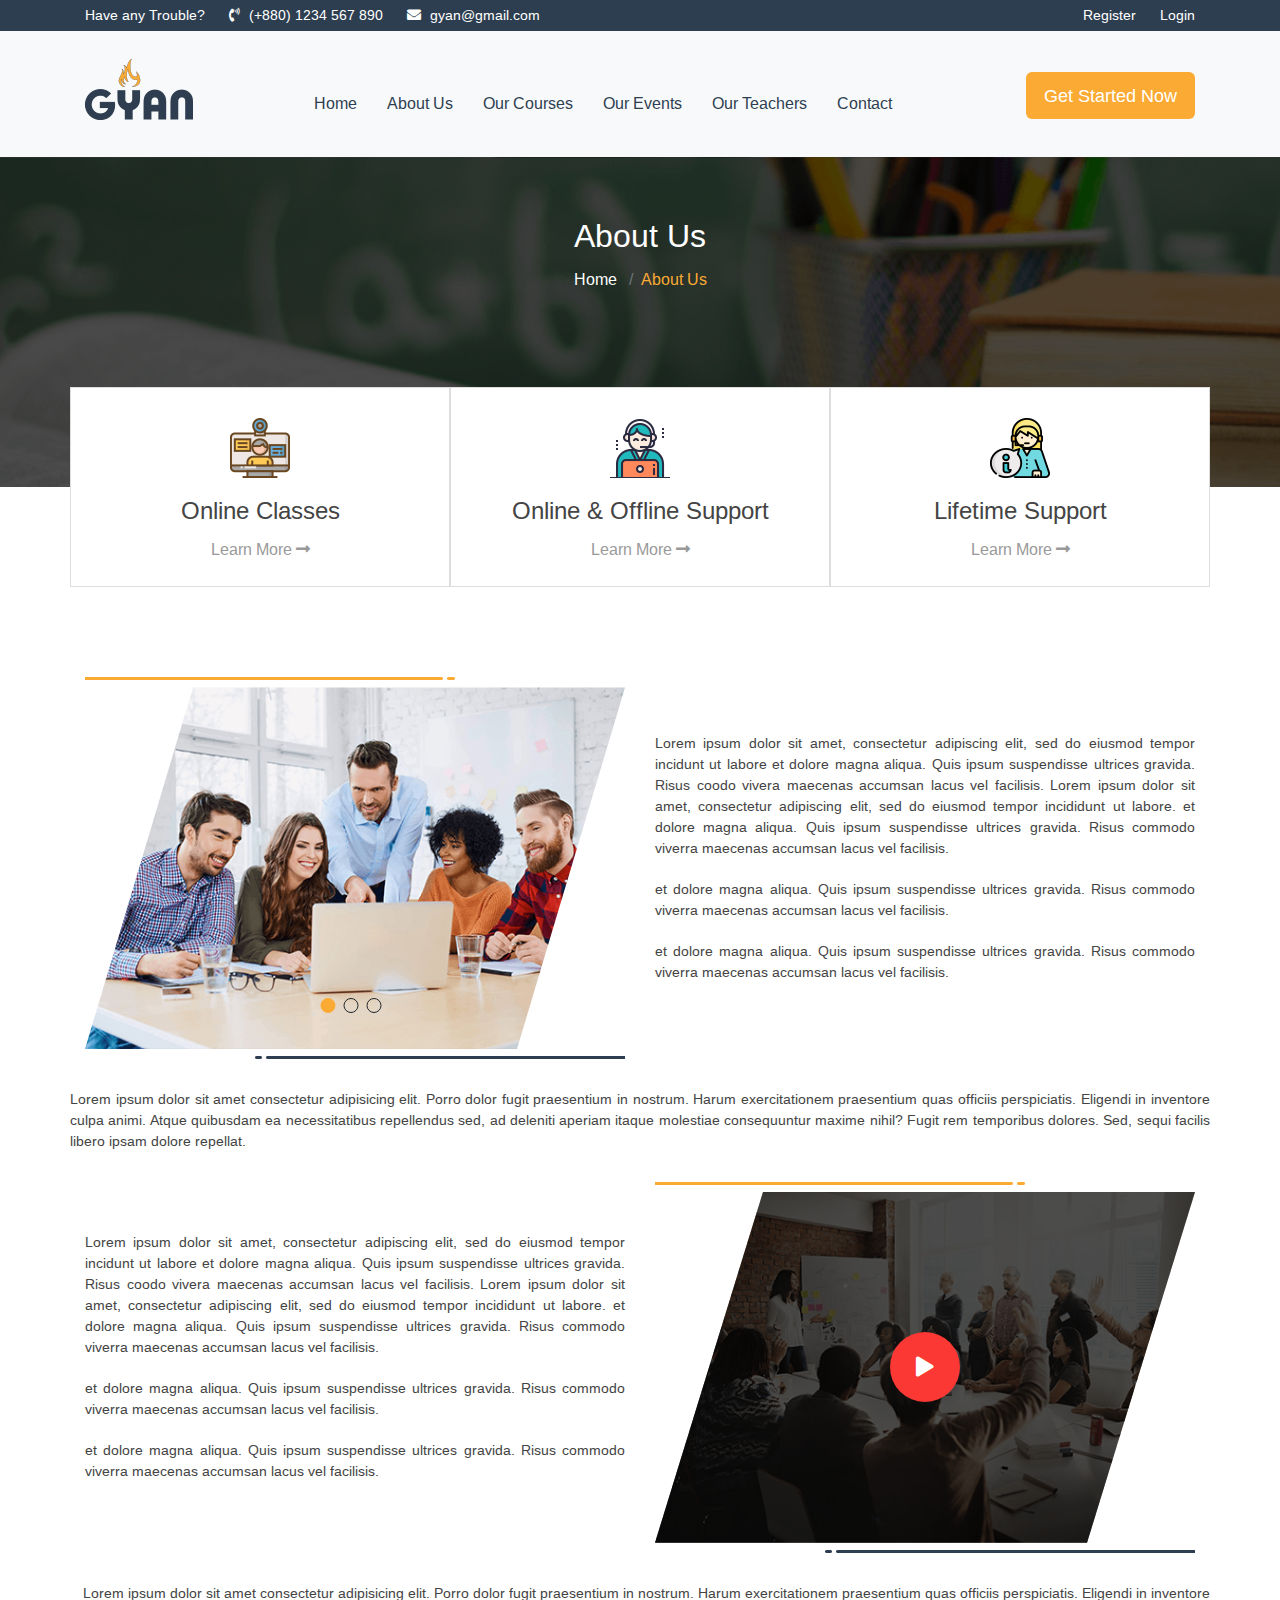
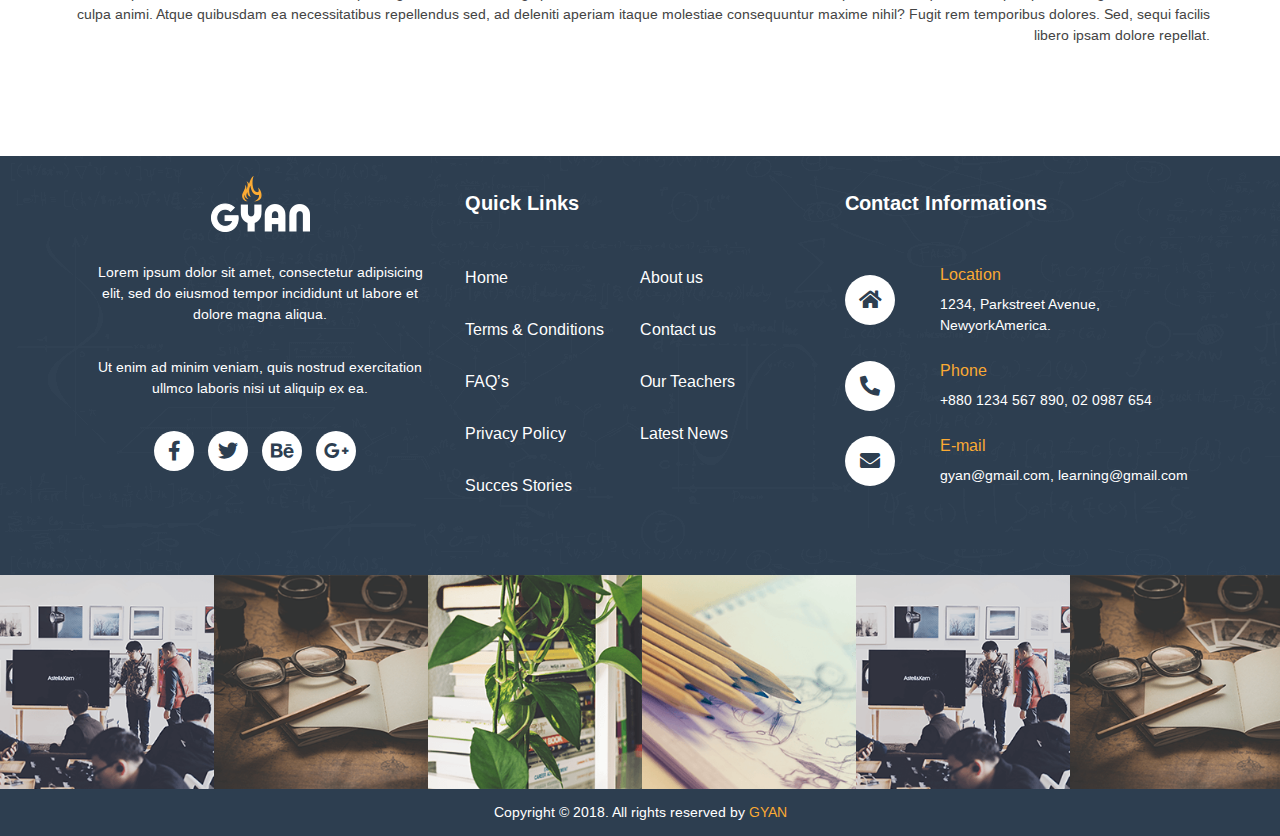
<file: pages/about_us.html>
<!DOCTYPE html>
<html lang="en">

   <head>
      <meta charset="UTF-8">
      <meta name="viewport" content="width=device-width, initial-scale=1.0, shrink-to-fit=no">
      <meta http-equiv="X-UA-Compatible" content="ie=edge">
      <title>Gyan | Education Theme</title>
      <!-- Favicon -->
      <link rel="icon" type="icon/image" href="../assets/images/favicon.png">
      <!-- Google Fonts -->
      <link href="https://fonts.googleapis.com/css?family=Arimo:400,700&display=swap" rel="stylesheet">
      <!-- Fontawesome Css -->
      <link rel="stylesheet" type="text/css" href="../assets/css/fontawesome.min.css">
      <!-- Bootstrap Css -->
      <link rel="stylesheet" type="text/css" href="../assets/css/bootstrap.min.css">

      <!-- Slick Slider Css -->
      <link rel="stylesheet" href="../assets/css/slick.css">
      <!-- Pb Calendar Css -->
      <link rel="stylesheet" href="../assets/css/pb.calendar.css">
      <!-- Venobox Css -->
      <link rel="stylesheet" href="../assets/css/venobox.css">
      <!-- Custom Css -->
      <link rel="stylesheet" type="text/css" href="../assets/css/custom.css">
      <!-- Responsive Css -->
      <link rel="stylesheet" type="text/css" href="../assets/css/responsive.css">
   </head>

   <body>
      <!-- Top Menu Start -->
      <section id="top_menu">
         <div class="container">
            <div class="row">
               <div class="col-lg-8 col-md-9 col-sm-8">
                  <div class="top_menu_left">
                     <ul>
                        <li class="d-none d-sm-block"><a href="#">Have any Trouble?</a></li>
                        <li class="d-none d-sm-block">
                           <a href="callto:+880 1234 567 890">
                              <i class="fas fa-phone-volume"></i>
                              (+880) 1234 567 890
                           </a>
                        </li>
                        <li class="d-none d-md-block">
                           <a href="mailto:gyan@gmail.com">
                              <i class="fas fa-envelope"></i>
                              gyan@gmail.com
                           </a>
                        </li>
                     </ul>
                  </div>
               </div>
               <div class="col-lg-4 col-md-3 col-sm-4">
                  <div class="top_menu_right">
                     <ul>
                        <li><a href="#">Register</a></li>
                        <li><a href="#">Login</a></li>
                     </ul>
                  </div>
               </div>
            </div>
         </div>
      </section>
      <!-- Top Menu End -->

      <!-- Nav Bar Start -->
      <nav class="navbar navbar-expand-lg bg-light" id="main_nav">
         <div class="container">
            <a href="../index.html" class="navbar-brand">
               <img src="../assets/images/logo.png" alt="">
            </a>
            <button type="button" class="navbar-toggler" data-toggle="collapse" data-target="#main_menu">
               <i class="fas fa-bars"></i>
            </button>
            <div class="collapse navbar-collapse" id="main_menu">
               <ul class="navbar-nav mx-auto">
                  <li class="nav-item"><a href="../index.html">Home</a></li>
                  <li class="nav-item"><a href="about_us.html">About Us</a></li>
                  <li class="nav-item"><a href="our_courses.html">Our Courses</a></li>
                  <li class="nav-item"><a href="our_events.html">Our Events</a></li>
                  <li class="nav-item"><a href="our_teachers.html">Our Teachers</a></li>
                  <li class="nav-item"><a href="#footer_top">Contact</a></li>
               </ul>
               <a class="nav_btn d-none d-lg-block" href="#">Get Started Now</a>
            </div>
         </div>
      </nav>
      <!-- Nav Bar End -->

      <!-- Sub Page Banner Start -->
      <section id="sub_banner">
         <div class="container">
            <div class="row text-center">
               <div class="col-lg-12">
                  <h2 class="page_heading">About Us</h2>
                  <nav aria-label="breadcrumb" class="breadcrumb_nav">
                     <ol class="breadcrumb">
                        <li class="breadcrumb-item">
                           <a href="../index.html">Home</a>
                        </li>
                        <li class="breadcrumb-item active" aria-current="page">About Us</li>
                     </ol>
                  </nav>
               </div>
            </div>
         </div>
      </section>
      <!-- Sub Page Banner End -->

      <!-- Support Section Start -->
      <section id="support">
         <div class="container">
            <div class="row text-center">
               <div class="col-md-4 p-0">
                  <div class="support_item">
                     <img src="../assets/images/online_class_icon.png" alt="">
                     <h3>Online Classes</h3>
                     <a href="#">
                        Learn More
                        <i class="fas fa-long-arrow-alt-right"></i>
                     </a>
                  </div>
               </div>
               <div class="col-md-4 p-0">
                  <div class="support_item">
                     <img src="../assets/images/online_support_icon.png" alt="">
                     <h3>Online & Offline Support</h3>
                     <a href="#">
                        Learn More
                        <i class="fas fa-long-arrow-alt-right"></i>
                     </a>
                  </div>
               </div>
               <div class="col-md-4 p-0">
                  <div class="support_item">
                     <img src="../assets/images/lifetime_support_icon.png" alt="">
                     <h3>Lifetime Support</h3>
                     <a href="#">
                        Learn More
                        <i class="fas fa-long-arrow-alt-right"></i>
                     </a>
                  </div>
               </div>
            </div>
         </div>
      </section>
      <!-- Support Section End -->
      <!-- About Section Start -->
      <section id="about">
         <div class="container">
            <div class="row align-items-center">
               <div class="col-lg-6">
                  <div class="about_slider_box">
                     <div class="about_slider_item">
                        <img src="../assets/images/aboutSlider1.png" alt="">
                     </div>
                     <div class="about_slider_item">
                        <img src="../assets/images/aboutSlider2.png" alt="">
                     </div>
                     <div class="about_slider_item">
                        <img src="../assets/images/aboutSlider3.png" alt="">
                     </div>
                  </div>
               </div>
               <div class="col-lg-6">
                  <div class="about_content">
                     <p>
                        Lorem ipsum dolor sit amet, consectetur adipiscing elit, sed do eiusmod tempor incidunt
                        ut labore et dolore magna aliqua. Quis ipsum suspendisse ultrices gravida. Risus coodo
                        vivera maecenas accumsan lacus vel facilisis. Lorem ipsum dolor sit amet, consectetur
                        adipiscing elit, sed do eiusmod tempor incididunt ut labore.
                        et dolore magna aliqua. Quis ipsum suspendisse ultrices gravida. Risus commodo viverra
                        maecenas accumsan lacus vel facilisis.
                     </p>
                     <p>
                        et dolore magna aliqua. Quis ipsum suspendisse ultrices gravida. Risus commodo viverra
                        maecenas accumsan lacus vel facilisis.
                     </p>
                     <p>
                        et dolore magna aliqua. Quis ipsum suspendisse ultrices gravida. Risus commodo viverra
                        maecenas accumsan lacus vel facilisis.
                     </p>
                  </div>
               </div>
            </div>
            <div class="row">
               <div class="about_page_info">
                  <p>
                     Lorem ipsum dolor sit amet consectetur adipisicing elit. Porro dolor fugit praesentium in nostrum.
                     Harum exercitationem praesentium quas officiis perspiciatis. Eligendi in inventore culpa animi.
                     Atque quibusdam ea necessitatibus repellendus sed, ad deleniti aperiam itaque molestiae
                     consequuntur maxime nihil? Fugit rem temporibus dolores. Sed, sequi facilis libero ipsam dolore
                     repellat.
                  </p>
               </div>
            </div>
            <div class="row align-items-center">
               <div class="col-lg-6">
                  <div class="about_content">
                     <p>
                        Lorem ipsum dolor sit amet, consectetur adipiscing elit, sed do eiusmod tempor incidunt
                        ut labore et dolore magna aliqua. Quis ipsum suspendisse ultrices gravida. Risus coodo
                        vivera maecenas accumsan lacus vel facilisis. Lorem ipsum dolor sit amet, consectetur
                        adipiscing elit, sed do eiusmod tempor incididunt ut labore.
                        et dolore magna aliqua. Quis ipsum suspendisse ultrices gravida. Risus commodo viverra
                        maecenas accumsan lacus vel facilisis.
                     </p>
                     <p>
                        et dolore magna aliqua. Quis ipsum suspendisse ultrices gravida. Risus commodo viverra
                        maecenas accumsan lacus vel facilisis.
                     </p>
                     <p>
                        et dolore magna aliqua. Quis ipsum suspendisse ultrices gravida. Risus commodo viverra
                        maecenas accumsan lacus vel facilisis.
                     </p>
                  </div>
               </div>
               <div class="col-lg-6">
                  <div class="about_video_box">
                     <div class="about_video">
                        <img src="../assets/images/about_page_video_img.png" alt="">
                        <a class="about_video_btn" data-autoplay="true" data-vbtype="video"
                           href="http://youtu.be/2FF_FljtVlM">
                           <i class="fas fa-play"></i>
                        </a>
                     </div>
                  </div>
               </div>
            </div>
            <div class="row">
               <div class="about_page_info">
                  <p class="text-right">
                     Lorem ipsum dolor sit amet consectetur adipisicing elit. Porro dolor fugit praesentium in nostrum.
                     Harum exercitationem praesentium quas officiis perspiciatis. Eligendi in inventore culpa animi.
                     Atque quibusdam ea necessitatibus repellendus sed, ad deleniti aperiam itaque molestiae
                     consequuntur maxime nihil? Fugit rem temporibus dolores. Sed, sequi facilis libero ipsam dolore
                     repellat.
                  </p>
               </div>
            </div>
         </div>
      </section>
      <!-- About Section End -->
      <!-- Footer Top Section Start -->
      <footer id="footer_top">
         <div class="container">
            <div class="row">
               <div class="col-lg-4 col-12 text-center">
                  <div class="basic_info">
                     <div class="footer_logo">
                        <img src="../assets/images/footerlogo.png" alt="">
                     </div>
                     <p>
                        Lorem ipsum dolor sit amet, consectetur adipisicing elit, sed do eiusmod tempor
                        incididunt ut labore et dolore magna aliqua.
                     </p>
                     <p>
                        Ut enim ad minim veniam, quis nostrud exercitation ullmco laboris nisi ut aliquip ex ea.
                     </p>
                     <div class="footer_social_icon">
                        <a href="#">
                           <i class="fab fa-facebook-f"></i>
                        </a>
                        <a href="#">
                           <i class="fab fa-twitter"></i>
                        </a>
                        <a href="#">
                           <i class="fab fa-behance"></i>
                        </a>
                        <a href="#">
                           <i class="fab fa-google-plus-g"></i>
                        </a>
                     </div>
                  </div>
               </div>
               <div class="col-lg-4 col-sm-6">
                  <div class="quick_link">
                     <h3>Quick Links</h3>
                     <ul>
                        <li><a href="#">Home</a></li>
                        <li><a href="#">About us</a></li>
                        <li><a href="#">Terms & Conditions</a></li>
                        <li><a href="#">Contact us</a></li>
                        <li><a href="#">FAQ’s</a></li>
                        <li><a href="#">Our Teachers</a></li>
                        <li><a href="#">Privacy Policy</a></li>
                        <li><a href="#">Latest News</a></li>
                        <li><a href="#">Succes Stories</a></li>
                     </ul>
                  </div>
               </div>
               <div class="col-lg-4 col-sm-6">
                  <div class="contact_information">
                     <h3>Contact Informations</h3>
                     <div class="contact_item">
                        <div class="row">
                           <div class="col-3">
                              <div class="contact_icon">
                                 <i class="fas fa-home"></i>
                              </div>
                           </div>
                           <div class="col-9">
                              <div class="location">
                                 <h6>Location</h6>
                                 <p>
                                    1234, Parkstreet Avenue, NewyorkAmerica.
                                 </p>
                              </div>
                           </div>
                        </div>
                     </div>
                     <div class="contact_item">
                        <div class="row">
                           <div class="col-3">
                              <div class="contact_icon">
                                 <i class="fas fa-phone-alt"></i>
                              </div>
                           </div>
                           <div class="col-9">
                              <div class="phone">
                                 <h6>Phone</h6>
                                 <p>
                                    +880 1234 567 890, 02 0987 654
                                 </p>
                              </div>
                           </div>
                        </div>
                     </div>
                     <div class="contact_item">
                        <div class="row">
                           <div class="col-3">
                              <div class="contact_icon">
                                 <i class="fas fa-envelope"></i>
                              </div>
                           </div>
                           <div class="col-9">
                              <div class="email">
                                 <h6>E-mail</h6>
                                 <p>
                                    gyan@gmail.com, learning@gmail.com
                                 </p>
                              </div>
                           </div>
                        </div>
                     </div>
                  </div>
               </div>
            </div>
         </div>
      </footer>
      <!-- Footer Top Section End -->

      <!-- Footer Slider Section Start -->
      <section id="footer_slider">
         <div class="container-fluid">
            <div class="row footer_slider_container">
               <div class="col">
                  <div class="footer_slide_item">
                     <img src="../assets/images/blogsmall1.png" alt="">
                     <div class="social_link_overly">
                        <a href="#">Instagram Photos</a>
                     </div>
                  </div>
               </div>
               <div class="col">
                  <div class="footer_slide_item">
                     <img src="../assets/images/blogsmall2.png" alt="">
                     <div class="social_link_overly">
                        <a href="#">Instagram Photos</a>
                     </div>
                  </div>
               </div>
               <div class="col">
                  <div class="footer_slide_item">
                     <img src="../assets/images/blogsmall3.png" alt="">
                     <div class="social_link_overly">
                        <a href="#">Instagram Photos</a>
                     </div>
                  </div>
               </div>
               <div class="col">
                  <div class="footer_slide_item">
                     <img src="../assets/images/blogsmall4.png" alt="">
                     <div class="social_link_overly">
                        <a href="#">Instagram Photos</a>
                     </div>
                  </div>
               </div>
               <div class="col">
                  <div class="footer_slide_item">
                     <img src="../assets/images/blogsmall1.png" alt="">
                     <div class="social_link_overly">
                        <a href="#">Instagram Photos</a>
                     </div>
                  </div>
               </div>
               <div class="col">
                  <div class="footer_slide_item">
                     <img src="../assets/images/blogsmall2.png" alt="">
                     <div class="social_link_overly">
                        <a href="#">Instagram Photos</a>
                     </div>
                  </div>
               </div>
               <div class="col">
                  <div class="footer_slide_item">
                     <img src="../assets/images/blogsmall3.png" alt="">
                     <div class="social_link_overly">
                        <a href="#">Instagram Photos</a>
                     </div>
                  </div>
               </div>
               <div class="col">
                  <div class="footer_slide_item">
                     <img src="../assets/images/blogsmall4.png" alt="">
                     <div class="social_link_overly">
                        <a href="#">Instagram Photos</a>
                     </div>
                  </div>
               </div>
            </div>
         </div>
      </section>
      <!-- Footer Slider Section End -->

      <!-- Footer Section Start -->
      <footer id="footer">
         <div class="container">
            <div class="row text-center">
               <div class="col-lg-12">
                  <p>
                     Copyright &copy; 2018. All rights reserved by <a href="index.html">GYAN</a>
                  </p>
               </div>
            </div>
         </div>
      </footer>
      <!-- Footer Section End -->

      <!-- Jquery Js -->
      <script src="../assets/js/jquery-1.12.4.min.js"></script>
      <!-- Popper Js -->
      <script src="../assets/js/popper.min.js"></script>
      <!-- Bootstrap Js -->
      <script src="../assets/js/bootstrap.min.js"></script>
      <!-- Slick Slider Js -->
      <script src="../assets/js/slick.min.js"></script>
      <!-- Counter Up & WayPoint Js -->
      <script src="../assets/js/waypoints.min.js"></script>
      <script src="../assets/js/jquery.counterup.min.js"></script>
      <!-- Pb Calendar & moment Js -->
      <script src="../assets/js/moment.min.js"></script>
      <script src="../assets/js/pb.calendar.min.js"></script>
      <!-- Venobox Js -->
      <script src="../assets/js/venobox.min.js"></script>
      <!-- Custom Js -->
      <script src="../assets/js/custom.js"></script>
   </body>

</html>
</file>
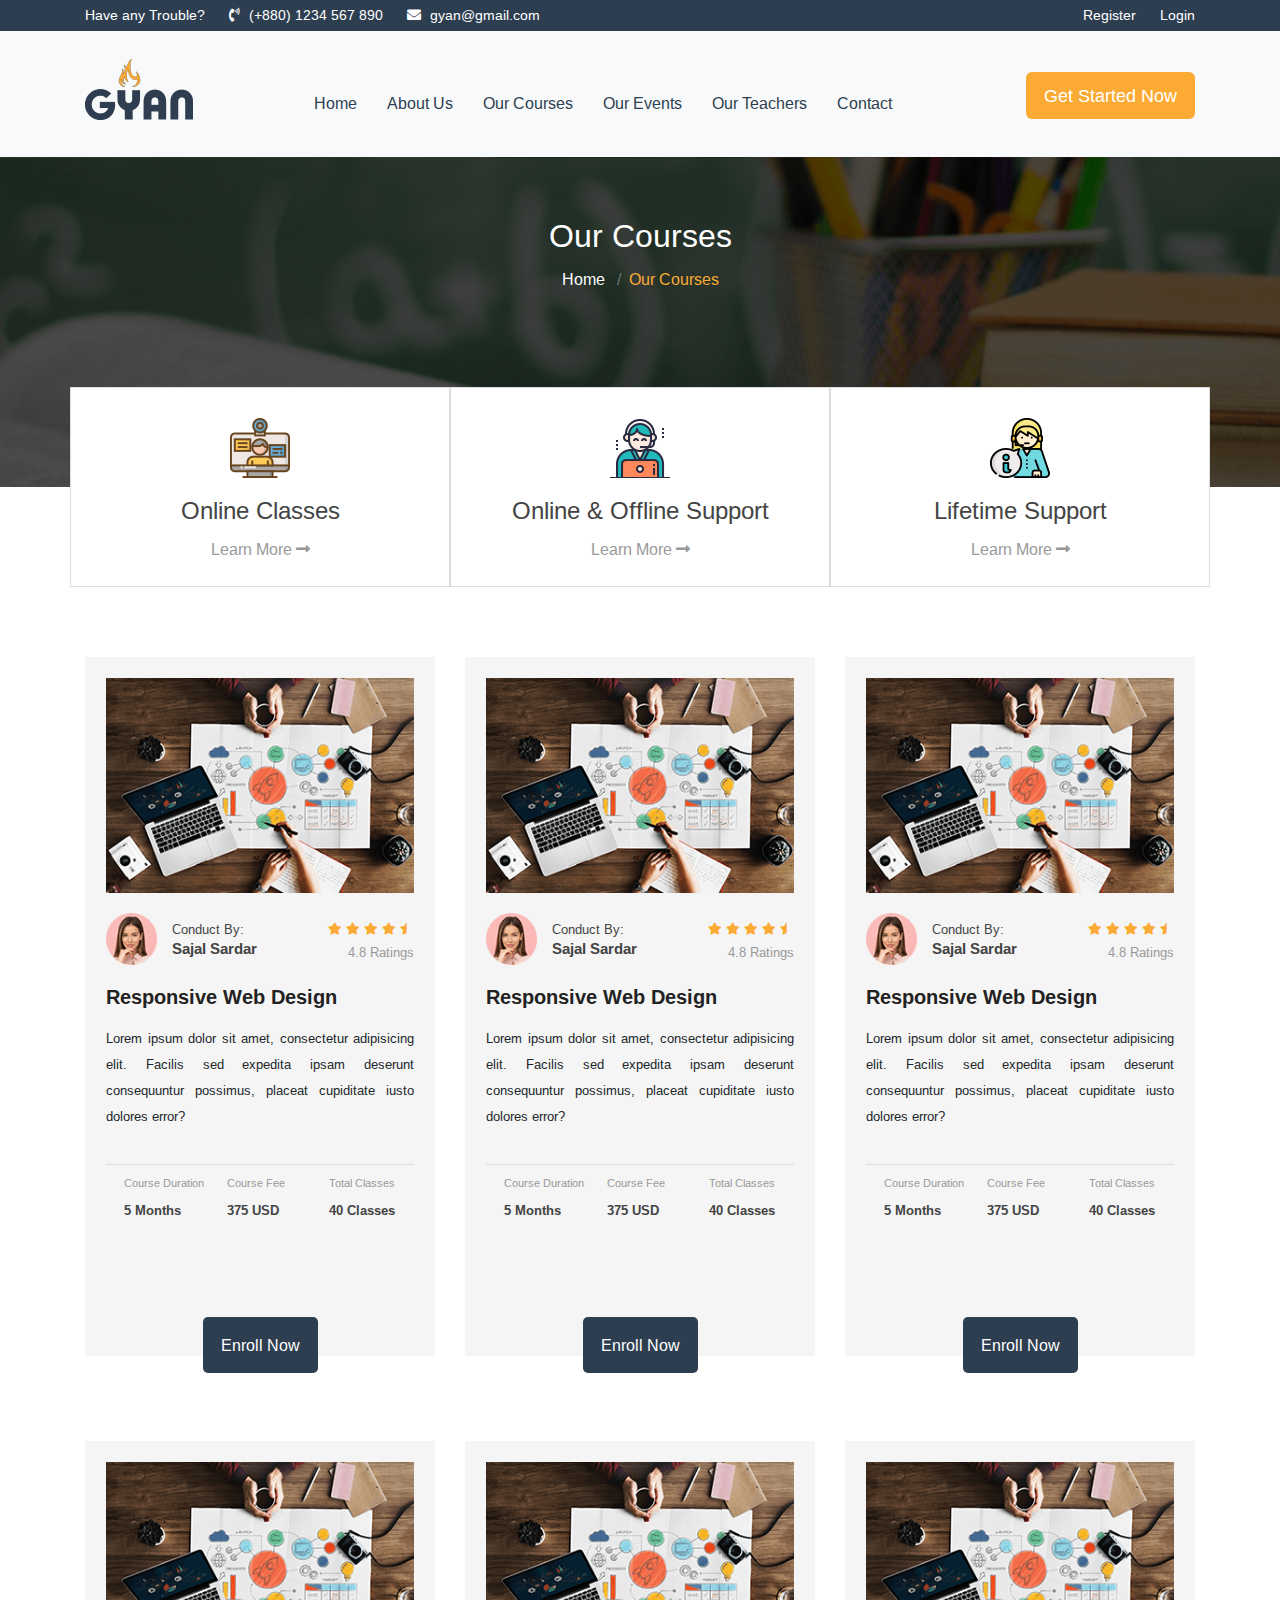
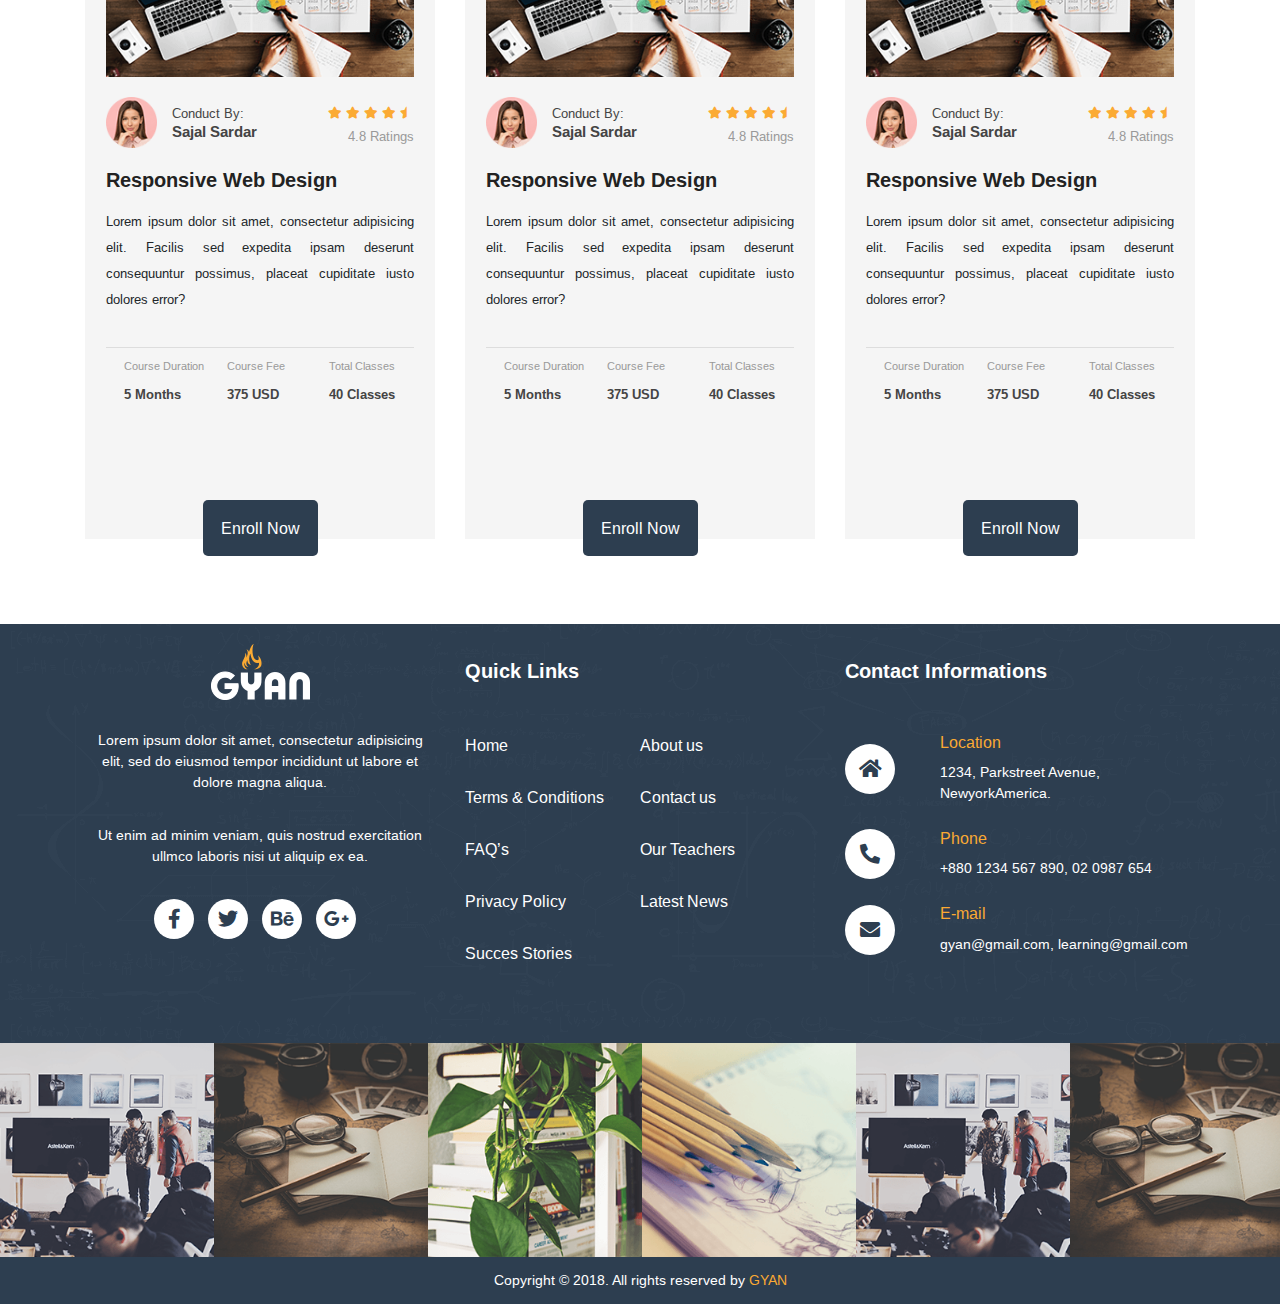
<file: pages/our_courses.html>
<!DOCTYPE html>
<html lang="en">

   <head>
      <meta charset="UTF-8">
      <meta name="viewport" content="width=device-width, initial-scale=1.0, shrink-to-fit=no">
      <meta http-equiv="X-UA-Compatible" content="ie=edge">
      <title>Gyan | Education Theme</title>
      <!-- Favicon -->
      <link rel="icon" type="icon/image" href="../assets/images/favicon.png">
      <!-- Google Fonts -->
      <link href="https://fonts.googleapis.com/css?family=Arimo:400,700&display=swap" rel="stylesheet">
      <!-- Fontawesome Css -->
      <link rel="stylesheet" type="text/css" href="../assets/css/fontawesome.min.css">
      <!-- Bootstrap Css -->
      <link rel="stylesheet" type="text/css" href="../assets/css/bootstrap.min.css">

      <!-- Slick Slider Css -->
      <link rel="stylesheet" href="../assets/css/slick.css">
      <!-- Pb Calendar Css -->
      <link rel="stylesheet" href="../assets/css/pb.calendar.css">
      <!-- Custom Css -->
      <link rel="stylesheet" type="text/css" href="../assets/css/custom.css">
      <!-- Responsive Css -->
      <link rel="stylesheet" type="text/css" href="../assets/css/responsive.css">
   </head>

   <body>
      <!-- Top Menu Start -->
      <section id="top_menu">
         <div class="container">
            <div class="row">
               <div class="col-lg-8 col-md-9 col-sm-8">
                  <div class="top_menu_left">
                     <ul>
                        <li class="d-none d-sm-block"><a href="#">Have any Trouble?</a></li>
                        <li class="d-none d-sm-block">
                           <a href="callto:+880 1234 567 890">
                              <i class="fas fa-phone-volume"></i>
                              (+880) 1234 567 890
                           </a>
                        </li>
                        <li class="d-none d-md-block">
                           <a href="mailto:gyan@gmail.com">
                              <i class="fas fa-envelope"></i>
                              gyan@gmail.com
                           </a>
                        </li>
                     </ul>
                  </div>
               </div>
               <div class="col-lg-4 col-md-3 col-sm-4">
                  <div class="top_menu_right">
                     <ul>
                        <li><a href="#">Register</a></li>
                        <li><a href="#">Login</a></li>
                     </ul>
                  </div>
               </div>
            </div>
         </div>
      </section>
      <!-- Top Menu End -->

      <!-- Nav Bar Start -->
      <nav class="navbar navbar-expand-lg bg-light" id="main_nav">
         <div class="container">
            <a href="../index.html" class="navbar-brand">
               <img src="../assets/images/logo.png" alt="">
            </a>
            <button type="button" class="navbar-toggler" data-toggle="collapse" data-target="#main_menu">
               <i class="fas fa-bars"></i>
            </button>
            <div class="collapse navbar-collapse" id="main_menu">
               <ul class="navbar-nav mx-auto">
                  <li class="nav-item"><a href="../index.html">Home</a></li>
                  <li class="nav-item"><a href="about_us.html">About Us</a></li>
                  <li class="nav-item"><a href="our_courses.html">Our Courses</a></li>
                  <li class="nav-item"><a href="our_events.html">Our Events</a></li>
                  <li class="nav-item"><a href="our_teachers.html">Our Teachers</a></li>
                  <li class="nav-item"><a href="#footer_top">Contact</a></li>
               </ul>
               <a class="nav_btn d-none d-lg-block" href="#">Get Started Now</a>
            </div>
         </div>
      </nav>
      <!-- Nav Bar End -->
      <!-- Sub Page Banner Start -->
      <section id="sub_banner">
         <div class="container">
            <div class="row text-center">
               <div class="col-lg-12">
                  <h2 class="page_heading">Our Courses</h2>
                  <nav aria-label="breadcrumb" class="breadcrumb_nav">
                     <ol class="breadcrumb">
                        <li class="breadcrumb-item">
                           <a href="../index.html">Home</a>
                        </li>
                        <li class="breadcrumb-item active" aria-current="page">Our Courses</li>
                     </ol>
                  </nav>
               </div>
            </div>
         </div>
      </section>
      <!-- Sub Page Banner End -->

      <!-- Support Section Start -->
      <section id="support">
         <div class="container">
            <div class="row text-center">
               <div class="col-md-4 p-0">
                  <div class="support_item">
                     <img src="../assets/images/online_class_icon.png" alt="">
                     <h3>Online Classes</h3>
                     <a href="#">
                        Learn More
                        <i class="fas fa-long-arrow-alt-right"></i>
                     </a>
                  </div>
               </div>
               <div class="col-md-4 p-0">
                  <div class="support_item">
                     <img src="../assets/images/online_support_icon.png" alt="">
                     <h3>Online & Offline Support</h3>
                     <a href="#">
                        Learn More
                        <i class="fas fa-long-arrow-alt-right"></i>
                     </a>
                  </div>
               </div>
               <div class="col-md-4 p-0">
                  <div class="support_item">
                     <img src="../assets/images/lifetime_support_icon.png" alt="">
                     <h3>Lifetime Support</h3>
                     <a href="#">
                        Learn More
                        <i class="fas fa-long-arrow-alt-right"></i>
                     </a>
                  </div>
               </div>
            </div>
         </div>
      </section>
      <!-- Support Section End -->
      <!-- All Courses Section Start -->
      <section id="courses">
         <div class="container">
            <div class="row all_courses">
               <div class="col-lg-4 col-sm-2">
                  <div class="course_item">
                     <div class="course_thumb">
                        <img src="../assets/images/ourcourse1.png" alt="">
                        <div class="overly">
                           <a href="#">
                              <i class="fas fa-link"></i>
                           </a>
                        </div>
                     </div>
                     <div class="trainer_info">
                        <div class="row m-0 align-items-center">
                           <div class="col-lg-2 p-0">
                              <div class="pro_pic">
                                 <img src="../assets/images/Conductor 02.png" alt="">
                              </div>
                           </div>
                           <div class="col-lg-6">
                              <div class="profile">
                                 <p>Conduct By:</p>
                                 <h4>Sajal Sardar</h4>
                              </div>
                           </div>
                           <div class="col-lg-4 p-0">
                              <div class="rating text-right">
                                 <i class="fas fa-star"></i>
                                 <i class="fas fa-star"></i>
                                 <i class="fas fa-star"></i>
                                 <i class="fas fa-star"></i>
                                 <i class="fas fa-star-half"></i>
                                 <p>4.8 Ratings</p>
                              </div>
                           </div>
                        </div>
                     </div>
                     <div class="about_course">
                        <h2>Responsive Web Design</h2>
                        <p>Lorem ipsum dolor sit amet, consectetur adipisicing elit. Facilis sed expedita ipsam
                           deserunt consequuntur possimus, placeat cupiditate iusto dolores error?</p>
                     </div>
                     <div class="course_details">
                        <div class="row m-0">
                           <div class="col-4 p-0">
                              <div class="duration">
                                 <p class="title">Course Duration</p>
                                 <p>5 Months</p>
                              </div>
                           </div>
                           <div class="col-4 p-0">
                              <div class="fee">
                                 <p class="title">Course Fee</p>
                                 <p>375 USD</p>
                              </div>
                           </div>
                           <div class="col-4 p-0">
                              <div class="class">
                                 <p class="title">Total Classes</p>
                                 <p>40 Classes</p>
                              </div>
                           </div>
                        </div>
                     </div>
                     <div class="course_item_btn text-center">
                        <a href="#">Enroll Now</a>
                     </div>
                  </div>
               </div>
               <div class="col-lg-4 col-sm-2">
                  <div class="course_item">
                     <div class="course_thumb">
                        <img src="../assets/images/ourcourse1.png" alt="">
                        <div class="overly">
                           <a href="#">
                              <i class="fas fa-link"></i>
                           </a>
                        </div>
                     </div>
                     <div class="trainer_info">
                        <div class="row m-0 align-items-center">
                           <div class="col-lg-2 p-0">
                              <div class="pro_pic">
                                 <img src="../assets/images/Conductor 02.png" alt="">
                              </div>
                           </div>
                           <div class="col-lg-6">
                              <div class="profile">
                                 <p>Conduct By:</p>
                                 <h4>Sajal Sardar</h4>
                              </div>
                           </div>
                           <div class="col-lg-4 p-0">
                              <div class="rating text-right">
                                 <i class="fas fa-star"></i>
                                 <i class="fas fa-star"></i>
                                 <i class="fas fa-star"></i>
                                 <i class="fas fa-star"></i>
                                 <i class="fas fa-star-half"></i>
                                 <p>4.8 Ratings</p>
                              </div>
                           </div>
                        </div>
                     </div>
                     <div class="about_course">
                        <h2>Responsive Web Design</h2>
                        <p>Lorem ipsum dolor sit amet, consectetur adipisicing elit. Facilis sed expedita ipsam
                           deserunt consequuntur possimus, placeat cupiditate iusto dolores error?</p>
                     </div>
                     <div class="course_details">
                        <div class="row m-0">
                           <div class="col-4 p-0">
                              <div class="duration">
                                 <p class="title">Course Duration</p>
                                 <p>5 Months</p>
                              </div>
                           </div>
                           <div class="col-4 p-0">
                              <div class="fee">
                                 <p class="title">Course Fee</p>
                                 <p>375 USD</p>
                              </div>
                           </div>
                           <div class="col-4 p-0">
                              <div class="class">
                                 <p class="title">Total Classes</p>
                                 <p>40 Classes</p>
                              </div>
                           </div>
                        </div>
                     </div>
                     <div class="course_item_btn text-center">
                        <a href="#">Enroll Now</a>
                     </div>
                  </div>
               </div>
               <div class="col-lg-4 col-sm-2">
                  <div class="course_item">
                     <div class="course_thumb">
                        <img src="../assets/images/ourcourse1.png" alt="">
                        <div class="overly">
                           <a href="#">
                              <i class="fas fa-link"></i>
                           </a>
                        </div>
                     </div>
                     <div class="trainer_info">
                        <div class="row m-0 align-items-center">
                           <div class="col-lg-2 p-0">
                              <div class="pro_pic">
                                 <img src="../assets/images/Conductor 02.png" alt="">
                              </div>
                           </div>
                           <div class="col-lg-6">
                              <div class="profile">
                                 <p>Conduct By:</p>
                                 <h4>Sajal Sardar</h4>
                              </div>
                           </div>
                           <div class="col-lg-4 p-0">
                              <div class="rating text-right">
                                 <i class="fas fa-star"></i>
                                 <i class="fas fa-star"></i>
                                 <i class="fas fa-star"></i>
                                 <i class="fas fa-star"></i>
                                 <i class="fas fa-star-half"></i>
                                 <p>4.8 Ratings</p>
                              </div>
                           </div>
                        </div>
                     </div>
                     <div class="about_course">
                        <h2>Responsive Web Design</h2>
                        <p>Lorem ipsum dolor sit amet, consectetur adipisicing elit. Facilis sed expedita ipsam
                           deserunt consequuntur possimus, placeat cupiditate iusto dolores error?</p>
                     </div>
                     <div class="course_details">
                        <div class="row m-0">
                           <div class="col-4 p-0">
                              <div class="duration">
                                 <p class="title">Course Duration</p>
                                 <p>5 Months</p>
                              </div>
                           </div>
                           <div class="col-4 p-0">
                              <div class="fee">
                                 <p class="title">Course Fee</p>
                                 <p>375 USD</p>
                              </div>
                           </div>
                           <div class="col-4 p-0">
                              <div class="class">
                                 <p class="title">Total Classes</p>
                                 <p>40 Classes</p>
                              </div>
                           </div>
                        </div>
                     </div>
                     <div class="course_item_btn text-center">
                        <a href="#">Enroll Now</a>
                     </div>
                  </div>
               </div>
               <div class="col-lg-4 col-sm-2">
                  <div class="course_item">
                     <div class="course_thumb">
                        <img src="../assets/images/ourcourse1.png" alt="">
                        <div class="overly">
                           <a href="#">
                              <i class="fas fa-link"></i>
                           </a>
                        </div>
                     </div>
                     <div class="trainer_info">
                        <div class="row m-0 align-items-center">
                           <div class="col-lg-2 p-0">
                              <div class="pro_pic">
                                 <img src="../assets/images/Conductor 02.png" alt="">
                              </div>
                           </div>
                           <div class="col-lg-6">
                              <div class="profile">
                                 <p>Conduct By:</p>
                                 <h4>Sajal Sardar</h4>
                              </div>
                           </div>
                           <div class="col-lg-4 p-0">
                              <div class="rating text-right">
                                 <i class="fas fa-star"></i>
                                 <i class="fas fa-star"></i>
                                 <i class="fas fa-star"></i>
                                 <i class="fas fa-star"></i>
                                 <i class="fas fa-star-half"></i>
                                 <p>4.8 Ratings</p>
                              </div>
                           </div>
                        </div>
                     </div>
                     <div class="about_course">
                        <h2>Responsive Web Design</h2>
                        <p>Lorem ipsum dolor sit amet, consectetur adipisicing elit. Facilis sed expedita ipsam
                           deserunt consequuntur possimus, placeat cupiditate iusto dolores error?</p>
                     </div>
                     <div class="course_details">
                        <div class="row m-0">
                           <div class="col-4 p-0">
                              <div class="duration">
                                 <p class="title">Course Duration</p>
                                 <p>5 Months</p>
                              </div>
                           </div>
                           <div class="col-4 p-0">
                              <div class="fee">
                                 <p class="title">Course Fee</p>
                                 <p>375 USD</p>
                              </div>
                           </div>
                           <div class="col-4 p-0">
                              <div class="class">
                                 <p class="title">Total Classes</p>
                                 <p>40 Classes</p>
                              </div>
                           </div>
                        </div>
                     </div>
                     <div class="course_item_btn text-center">
                        <a href="#">Enroll Now</a>
                     </div>
                  </div>
               </div>
               <div class="col-lg-4 col-sm-2">
                  <div class="course_item">
                     <div class="course_thumb">
                        <img src="../assets/images/ourcourse1.png" alt="">
                        <div class="overly">
                           <a href="#">
                              <i class="fas fa-link"></i>
                           </a>
                        </div>
                     </div>
                     <div class="trainer_info">
                        <div class="row m-0 align-items-center">
                           <div class="col-lg-2 p-0">
                              <div class="pro_pic">
                                 <img src="../assets/images/Conductor 02.png" alt="">
                              </div>
                           </div>
                           <div class="col-lg-6">
                              <div class="profile">
                                 <p>Conduct By:</p>
                                 <h4>Sajal Sardar</h4>
                              </div>
                           </div>
                           <div class="col-lg-4 p-0">
                              <div class="rating text-right">
                                 <i class="fas fa-star"></i>
                                 <i class="fas fa-star"></i>
                                 <i class="fas fa-star"></i>
                                 <i class="fas fa-star"></i>
                                 <i class="fas fa-star-half"></i>
                                 <p>4.8 Ratings</p>
                              </div>
                           </div>
                        </div>
                     </div>
                     <div class="about_course">
                        <h2>Responsive Web Design</h2>
                        <p>Lorem ipsum dolor sit amet, consectetur adipisicing elit. Facilis sed expedita ipsam
                           deserunt consequuntur possimus, placeat cupiditate iusto dolores error?</p>
                     </div>
                     <div class="course_details">
                        <div class="row m-0">
                           <div class="col-4 p-0">
                              <div class="duration">
                                 <p class="title">Course Duration</p>
                                 <p>5 Months</p>
                              </div>
                           </div>
                           <div class="col-4 p-0">
                              <div class="fee">
                                 <p class="title">Course Fee</p>
                                 <p>375 USD</p>
                              </div>
                           </div>
                           <div class="col-4 p-0">
                              <div class="class">
                                 <p class="title">Total Classes</p>
                                 <p>40 Classes</p>
                              </div>
                           </div>
                        </div>
                     </div>
                     <div class="course_item_btn text-center">
                        <a href="#">Enroll Now</a>
                     </div>
                  </div>
               </div>
               <div class="col-lg-4 col-sm-2">
                  <div class="course_item">
                     <div class="course_thumb">
                        <img src="../assets/images/ourcourse1.png" alt="">
                        <div class="overly">
                           <a href="#">
                              <i class="fas fa-link"></i>
                           </a>
                        </div>
                     </div>
                     <div class="trainer_info">
                        <div class="row m-0 align-items-center">
                           <div class="col-lg-2 p-0">
                              <div class="pro_pic">
                                 <img src="../assets/images/Conductor 02.png" alt="">
                              </div>
                           </div>
                           <div class="col-lg-6">
                              <div class="profile">
                                 <p>Conduct By:</p>
                                 <h4>Sajal Sardar</h4>
                              </div>
                           </div>
                           <div class="col-lg-4 p-0">
                              <div class="rating text-right">
                                 <i class="fas fa-star"></i>
                                 <i class="fas fa-star"></i>
                                 <i class="fas fa-star"></i>
                                 <i class="fas fa-star"></i>
                                 <i class="fas fa-star-half"></i>
                                 <p>4.8 Ratings</p>
                              </div>
                           </div>
                        </div>
                     </div>
                     <div class="about_course">
                        <h2>Responsive Web Design</h2>
                        <p>Lorem ipsum dolor sit amet, consectetur adipisicing elit. Facilis sed expedita ipsam
                           deserunt consequuntur possimus, placeat cupiditate iusto dolores error?</p>
                     </div>
                     <div class="course_details">
                        <div class="row m-0">
                           <div class="col-4 p-0">
                              <div class="duration">
                                 <p class="title">Course Duration</p>
                                 <p>5 Months</p>
                              </div>
                           </div>
                           <div class="col-4 p-0">
                              <div class="fee">
                                 <p class="title">Course Fee</p>
                                 <p>375 USD</p>
                              </div>
                           </div>
                           <div class="col-4 p-0">
                              <div class="class">
                                 <p class="title">Total Classes</p>
                                 <p>40 Classes</p>
                              </div>
                           </div>
                        </div>
                     </div>
                     <div class="course_item_btn text-center">
                        <a href="#">Enroll Now</a>
                     </div>
                  </div>
               </div>
            </div>
         </div>
      </section>
      <!-- All Courses Section End -->
      <!-- Footer Top Section Start -->
      <footer id="footer_top">
         <div class="container">
            <div class="row">
               <div class="col-lg-4 col-12 text-center">
                  <div class="basic_info">
                     <div class="footer_logo">
                        <img src="../assets/images/footerlogo.png" alt="">
                     </div>
                     <p>
                        Lorem ipsum dolor sit amet, consectetur adipisicing elit, sed do eiusmod tempor
                        incididunt ut labore et dolore magna aliqua.
                     </p>
                     <p>
                        Ut enim ad minim veniam, quis nostrud exercitation ullmco laboris nisi ut aliquip ex ea.
                     </p>
                     <div class="footer_social_icon">
                        <a href="#">
                           <i class="fab fa-facebook-f"></i>
                        </a>
                        <a href="#">
                           <i class="fab fa-twitter"></i>
                        </a>
                        <a href="#">
                           <i class="fab fa-behance"></i>
                        </a>
                        <a href="#">
                           <i class="fab fa-google-plus-g"></i>
                        </a>
                     </div>
                  </div>
               </div>
               <div class="col-lg-4 col-sm-6">
                  <div class="quick_link">
                     <h3>Quick Links</h3>
                     <ul>
                        <li><a href="#">Home</a></li>
                        <li><a href="#">About us</a></li>
                        <li><a href="#">Terms & Conditions</a></li>
                        <li><a href="#">Contact us</a></li>
                        <li><a href="#">FAQ’s</a></li>
                        <li><a href="#">Our Teachers</a></li>
                        <li><a href="#">Privacy Policy</a></li>
                        <li><a href="#">Latest News</a></li>
                        <li><a href="#">Succes Stories</a></li>
                     </ul>
                  </div>
               </div>
               <div class="col-lg-4 col-sm-6">
                  <div class="contact_information">
                     <h3>Contact Informations</h3>
                     <div class="contact_item">
                        <div class="row">
                           <div class="col-3">
                              <div class="contact_icon">
                                 <i class="fas fa-home"></i>
                              </div>
                           </div>
                           <div class="col-9">
                              <div class="location">
                                 <h6>Location</h6>
                                 <p>
                                    1234, Parkstreet Avenue, NewyorkAmerica.
                                 </p>
                              </div>
                           </div>
                        </div>
                     </div>
                     <div class="contact_item">
                        <div class="row">
                           <div class="col-3">
                              <div class="contact_icon">
                                 <i class="fas fa-phone-alt"></i>
                              </div>
                           </div>
                           <div class="col-9">
                              <div class="phone">
                                 <h6>Phone</h6>
                                 <p>
                                    +880 1234 567 890, 02 0987 654
                                 </p>
                              </div>
                           </div>
                        </div>
                     </div>
                     <div class="contact_item">
                        <div class="row">
                           <div class="col-3">
                              <div class="contact_icon">
                                 <i class="fas fa-envelope"></i>
                              </div>
                           </div>
                           <div class="col-9">
                              <div class="email">
                                 <h6>E-mail</h6>
                                 <p>
                                    gyan@gmail.com, learning@gmail.com
                                 </p>
                              </div>
                           </div>
                        </div>
                     </div>
                  </div>
               </div>
            </div>
         </div>
      </footer>
      <!-- Footer Top Section End -->

      <!-- Footer Slider Section Start -->
      <section id="footer_slider">
         <div class="container-fluid">
            <div class="row footer_slider_container">
               <div class="col">
                  <div class="footer_slide_item">
                     <img src="../assets/images/blogsmall1.png" alt="">
                     <div class="social_link_overly">
                        <a href="#">Instagram Photos</a>
                     </div>
                  </div>
               </div>
               <div class="col">
                  <div class="footer_slide_item">
                     <img src="../assets/images/blogsmall2.png" alt="">
                     <div class="social_link_overly">
                        <a href="#">Instagram Photos</a>
                     </div>
                  </div>
               </div>
               <div class="col">
                  <div class="footer_slide_item">
                     <img src="../assets/images/blogsmall3.png" alt="">
                     <div class="social_link_overly">
                        <a href="#">Instagram Photos</a>
                     </div>
                  </div>
               </div>
               <div class="col">
                  <div class="footer_slide_item">
                     <img src="../assets/images/blogsmall4.png" alt="">
                     <div class="social_link_overly">
                        <a href="#">Instagram Photos</a>
                     </div>
                  </div>
               </div>
               <div class="col">
                  <div class="footer_slide_item">
                     <img src="../assets/images/blogsmall1.png" alt="">
                     <div class="social_link_overly">
                        <a href="#">Instagram Photos</a>
                     </div>
                  </div>
               </div>
               <div class="col">
                  <div class="footer_slide_item">
                     <img src="../assets/images/blogsmall2.png" alt="">
                     <div class="social_link_overly">
                        <a href="#">Instagram Photos</a>
                     </div>
                  </div>
               </div>
               <div class="col">
                  <div class="footer_slide_item">
                     <img src="../assets/images/blogsmall3.png" alt="">
                     <div class="social_link_overly">
                        <a href="#">Instagram Photos</a>
                     </div>
                  </div>
               </div>
               <div class="col">
                  <div class="footer_slide_item">
                     <img src="../assets/images/blogsmall4.png" alt="">
                     <div class="social_link_overly">
                        <a href="#">Instagram Photos</a>
                     </div>
                  </div>
               </div>
            </div>
         </div>
      </section>
      <!-- Footer Slider Section End -->

      <!-- Footer Section Start -->
      <footer id="footer">
         <div class="container">
            <div class="row text-center">
               <div class="col-lg-12">
                  <p>
                     Copyright &copy; 2018. All rights reserved by <a href="index.html">GYAN</a>
                  </p>
               </div>
            </div>
         </div>
      </footer>
      <!-- Footer Section End -->

      <!-- Jquery Js -->
      <script src="../assets/js/jquery-1.12.4.min.js"></script>
      <!-- Popper Js -->
      <script src="../assets/js/popper.min.js"></script>
      <!-- Bootstrap Js -->
      <script src="../assets/js/bootstrap.min.js"></script>
      <!-- Slick Slider Js -->
      <script src="../assets/js/slick.min.js"></script>
      <!-- Counter Up & WayPoint Js -->
      <script src="../assets/js/waypoints.min.js"></script>
      <script src="../assets/js/jquery.counterup.min.js"></script>
      <!-- Pb Calendar & moment Js -->
      <script src="../assets/js/moment.min.js"></script>
      <script src="../assets/js/pb.calendar.min.js"></script>
      <!-- Custom Js -->
      <script src="../assets/js/custom.js"></script>
   </body>

</html>
</file>
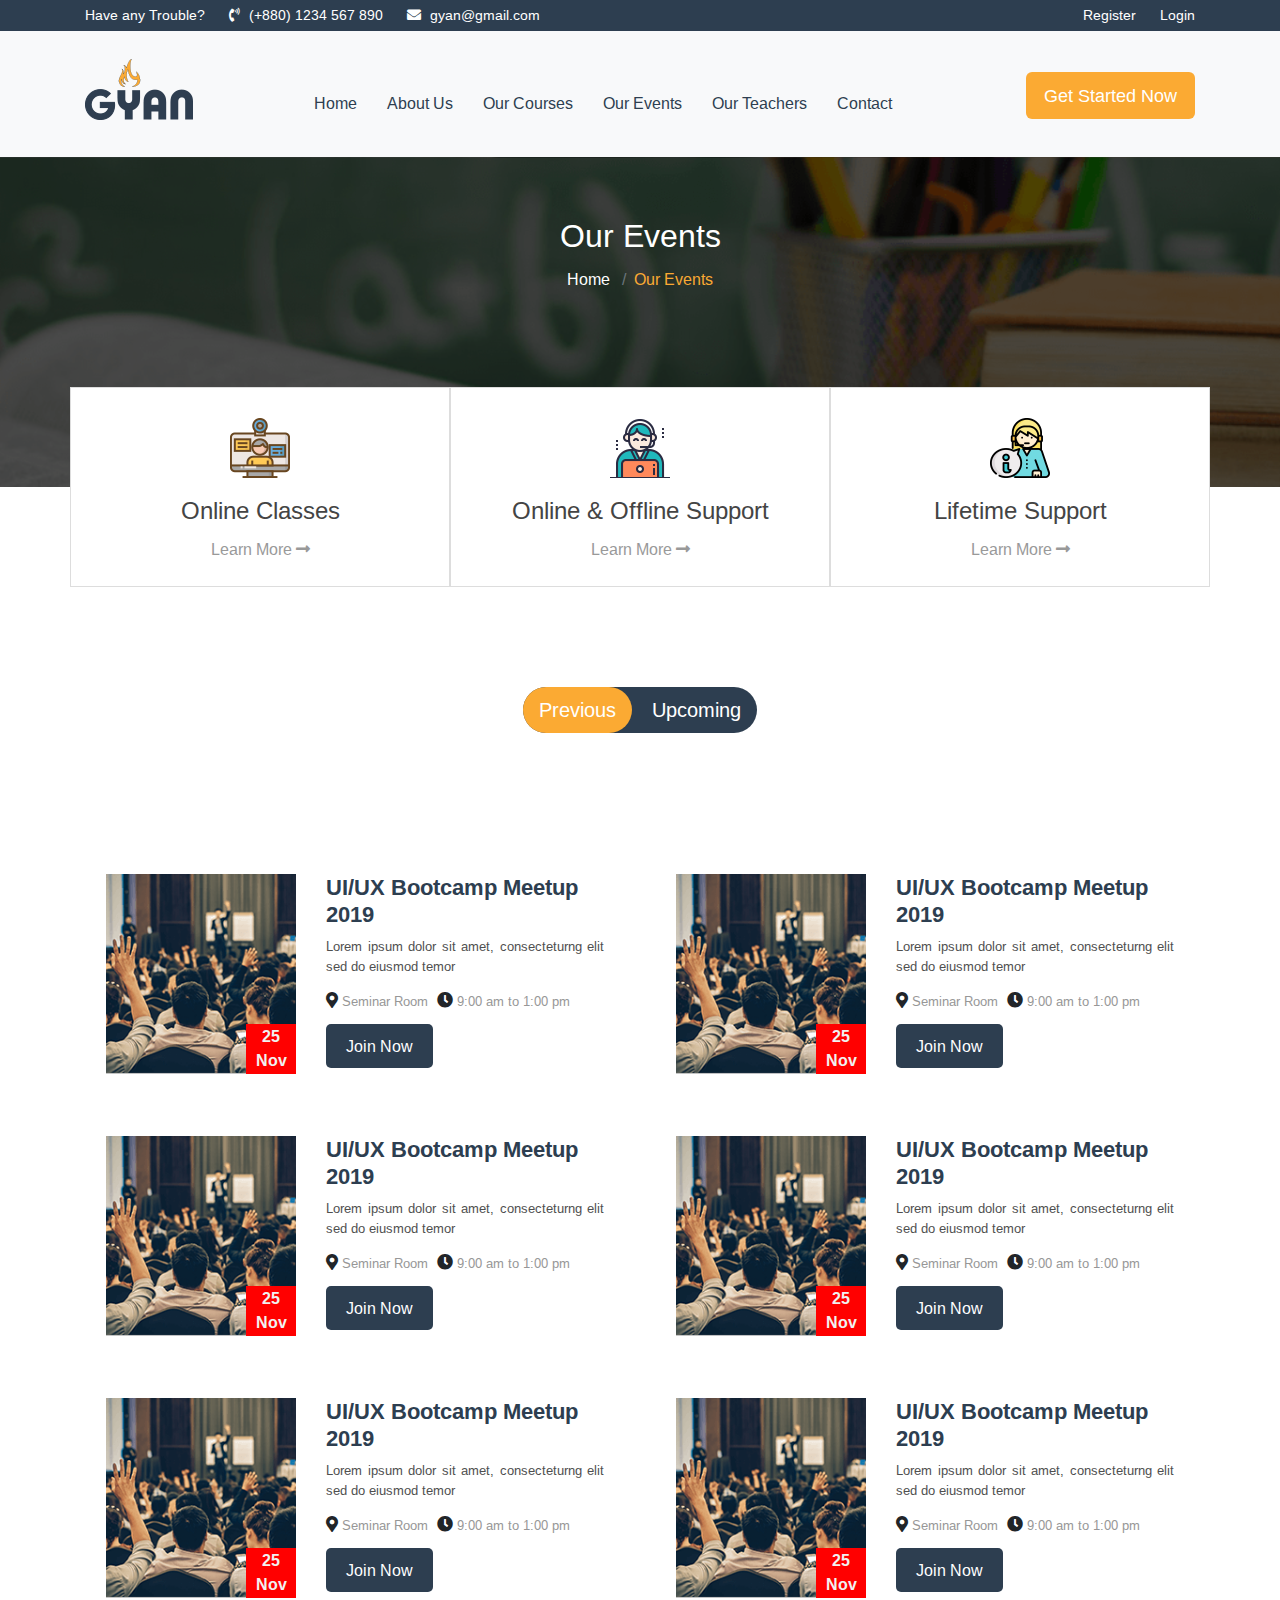
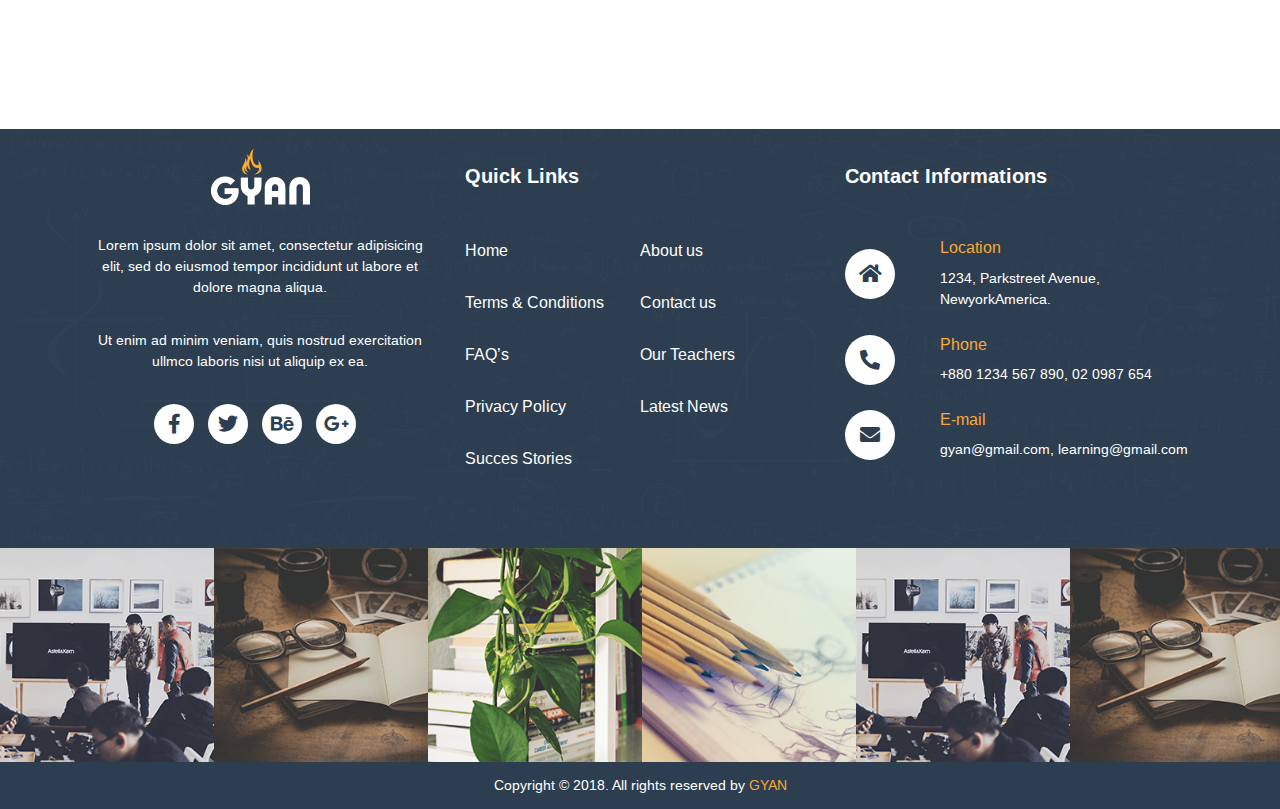
<file: pages/our_events.html>
<!DOCTYPE html>
<html lang="en">

   <head>
      <meta charset="UTF-8">
      <meta name="viewport" content="width=device-width, initial-scale=1.0, shrink-to-fit=no">
      <meta http-equiv="X-UA-Compatible" content="ie=edge">
      <title>Gyan | Education Theme</title>
      <!-- Favicon -->
      <link rel="icon" type="icon/image" href="../assets/images/favicon.png">
      <!-- Google Fonts -->
      <link href="https://fonts.googleapis.com/css?family=Arimo:400,700&display=swap" rel="stylesheet">
      <!-- Fontawesome Css -->
      <link rel="stylesheet" type="text/css" href="../assets/css/fontawesome.min.css">
      <!-- Bootstrap Css -->
      <link rel="stylesheet" type="text/css" href="../assets/css/bootstrap.min.css">

      <!-- Slick Slider Css -->
      <link rel="stylesheet" href="../assets/css/slick.css">
      <!-- Pb Calendar Css -->
      <link rel="stylesheet" href="../assets/css/pb.calendar.css">
      <!-- Custom Css -->
      <link rel="stylesheet" type="text/css" href="../assets/css/custom.css">
      <!-- Responsive Css -->
      <link rel="stylesheet" type="text/css" href="../assets/css/responsive.css">
   </head>

   <body>
      <!-- Top Menu Start -->
      <section id="top_menu">
         <div class="container">
            <div class="row">
               <div class="col-lg-8 col-md-9 col-sm-8">
                  <div class="top_menu_left">
                     <ul>
                        <li class="d-none d-sm-block"><a href="#">Have any Trouble?</a></li>
                        <li class="d-none d-sm-block">
                           <a href="callto:+880 1234 567 890">
                              <i class="fas fa-phone-volume"></i>
                              (+880) 1234 567 890
                           </a>
                        </li>
                        <li class="d-none d-md-block">
                           <a href="mailto:gyan@gmail.com">
                              <i class="fas fa-envelope"></i>
                              gyan@gmail.com
                           </a>
                        </li>
                     </ul>
                  </div>
               </div>
               <div class="col-lg-4 col-md-3 col-sm-4">
                  <div class="top_menu_right">
                     <ul>
                        <li><a href="#">Register</a></li>
                        <li><a href="#">Login</a></li>
                     </ul>
                  </div>
               </div>
            </div>
         </div>
      </section>
      <!-- Top Menu End -->

      <!-- Nav Bar Start -->
      <nav class="navbar navbar-expand-lg bg-light" id="main_nav">
         <div class="container">
            <a href="../index.html" class="navbar-brand">
               <img src="../assets/images/logo.png" alt="">
            </a>
            <button type="button" class="navbar-toggler" data-toggle="collapse" data-target="#main_menu">
               <i class="fas fa-bars"></i>
            </button>
            <div class="collapse navbar-collapse" id="main_menu">
               <ul class="navbar-nav mx-auto">
                  <li class="nav-item"><a href="../index.html">Home</a></li>
                  <li class="nav-item"><a href="about_us.html">About Us</a></li>
                  <li class="nav-item"><a href="our_courses.html">Our Courses</a></li>
                  <li class="nav-item"><a href="our_events.html">Our Events</a></li>
                  <li class="nav-item"><a href="our_teachers.html">Our Teachers</a></li>
                  <li class="nav-item"><a href="#footer_top">Contact</a></li>
               </ul>
               <a class="nav_btn d-none d-lg-block" href="#">Get Started Now</a>
            </div>
         </div>
      </nav>
      <!-- Nav Bar End -->
      <!-- Sub Page Banner Start -->
      <section id="sub_banner">
         <div class="container">
            <div class="row text-center">
               <div class="col-lg-12">
                  <h2 class="page_heading">Our Events</h2>
                  <nav aria-label="breadcrumb" class="breadcrumb_nav">
                     <ol class="breadcrumb">
                        <li class="breadcrumb-item">
                           <a href="../index.html">Home</a>
                        </li>
                        <li class="breadcrumb-item active" aria-current="page">Our Events</li>
                     </ol>
                  </nav>
               </div>
            </div>
         </div>
      </section>
      <!-- Sub Page Banner End -->
      <!-- Support Section Start -->
      <section id="support">
         <div class="container">
            <div class="row text-center">
               <div class="col-md-4 p-0">
                  <div class="support_item">
                     <img src="../assets/images/online_class_icon.png" alt="">
                     <h3>Online Classes</h3>
                     <a href="#">
                        Learn More
                        <i class="fas fa-long-arrow-alt-right"></i>
                     </a>
                  </div>
               </div>
               <div class="col-md-4 p-0">
                  <div class="support_item">
                     <img src="../assets/images/online_support_icon.png" alt="">
                     <h3>Online & Offline Support</h3>
                     <a href="#">
                        Learn More
                        <i class="fas fa-long-arrow-alt-right"></i>
                     </a>
                  </div>
               </div>
               <div class="col-md-4 p-0">
                  <div class="support_item">
                     <img src="../assets/images/lifetime_support_icon.png" alt="">
                     <h3>Lifetime Support</h3>
                     <a href="#">
                        Learn More
                        <i class="fas fa-long-arrow-alt-right"></i>
                     </a>
                  </div>
               </div>
            </div>
         </div>
      </section>
      <!-- Support Section End -->

      <!-- Events Section Start -->
      <section id="events">
         <div class="container">
            <div class="row justify-content-center text-center">
               <div class="col-lg-6">
                  <ul class="events_menu nav nav-pills">
                     <li class="nav-item">
                        <a class="nav-link active" data-toggle="pill" href="previous_events">Previous</a>
                     </li>
                     <li class="nav-item">
                        <a class="nav-link" data-toggle="pill" href="#upcoming_events">Upcoming</a>
                     </li>
                  </ul>
               </div>
            </div>
            <div class="all_events tab-content">
               <div class="tab-pane active" id="previous_events">
                  <div class="row">
                     <div class="col-md-6">
                        <div class="schedule_item">
                           <div class="row p-0">
                              <div class="col-sm-5">
                                 <div class="events_thumb">
                                    <img src="../assets/images/event2.png" alt="">
                                    <div class="events_date_overly prev">
                                       <p>
                                          <span>25</span>
                                          <span>Nov</span>
                                       </p>
                                    </div>
                                 </div>
                              </div>
                              <div class="col-sm-7">
                                 <div class="events_details">
                                    <h3>UI/UX Bootcamp Meetup 2019</h3>
                                    <p>Lorem ipsum dolor sit amet, consecteturng elit sed do eiusmod temor</p>
                                    <p class="event_location">
                                       <i class="fas fa-map-marker-alt"></i>
                                       <span>Seminar Room</span>
                                    </p>
                                    <p class="event_time">
                                       <i class="fas fa-clock"></i>
                                       <span>9:00 am to 1:00 pm</span>
                                    </p>
                                    <a href="#">Join Now</a>
                                 </div>
                              </div>
                           </div>
                        </div>
                     </div>
                     <div class="col-md-6">
                        <div class="schedule_item">
                           <div class="row p-0">
                              <div class="col-sm-5">
                                 <div class="events_thumb">
                                    <img src="../assets/images/event2.png" alt="">
                                    <div class="events_date_overly prev">
                                       <p>
                                          <span>25</span>
                                          <span>Nov</span>
                                       </p>
                                    </div>
                                 </div>
                              </div>
                              <div class="col-sm-7">
                                 <div class="events_details">
                                    <h3>UI/UX Bootcamp Meetup 2019</h3>
                                    <p>Lorem ipsum dolor sit amet, consecteturng elit sed do eiusmod temor</p>
                                    <p class="event_location">
                                       <i class="fas fa-map-marker-alt"></i>
                                       <span>Seminar Room</span>
                                    </p>
                                    <p class="event_time">
                                       <i class="fas fa-clock"></i>
                                       <span>9:00 am to 1:00 pm</span>
                                    </p>
                                    <a href="#">Join Now</a>
                                 </div>
                              </div>
                           </div>
                        </div>
                     </div>
                     <div class="col-md-6">
                        <div class="schedule_item">
                           <div class="row p-0">
                              <div class="col-sm-5">
                                 <div class="events_thumb">
                                    <img src="../assets/images/event2.png" alt="">
                                    <div class="events_date_overly prev">
                                       <p>
                                          <span>25</span>
                                          <span>Nov</span>
                                       </p>
                                    </div>
                                 </div>
                              </div>
                              <div class="col-sm-7">
                                 <div class="events_details">
                                    <h3>UI/UX Bootcamp Meetup 2019</h3>
                                    <p>Lorem ipsum dolor sit amet, consecteturng elit sed do eiusmod temor</p>
                                    <p class="event_location">
                                       <i class="fas fa-map-marker-alt"></i>
                                       <span>Seminar Room</span>
                                    </p>
                                    <p class="event_time">
                                       <i class="fas fa-clock"></i>
                                       <span>9:00 am to 1:00 pm</span>
                                    </p>
                                    <a href="#">Join Now</a>
                                 </div>
                              </div>
                           </div>
                        </div>
                     </div>
                     <div class="col-md-6">
                        <div class="schedule_item">
                           <div class="row p-0">
                              <div class="col-sm-5">
                                 <div class="events_thumb">
                                    <img src="../assets/images/event2.png" alt="">
                                    <div class="events_date_overly prev">
                                       <p>
                                          <span>25</span>
                                          <span>Nov</span>
                                       </p>
                                    </div>
                                 </div>
                              </div>
                              <div class="col-sm-7">
                                 <div class="events_details">
                                    <h3>UI/UX Bootcamp Meetup 2019</h3>
                                    <p>Lorem ipsum dolor sit amet, consecteturng elit sed do eiusmod temor</p>
                                    <p class="event_location">
                                       <i class="fas fa-map-marker-alt"></i>
                                       <span>Seminar Room</span>
                                    </p>
                                    <p class="event_time">
                                       <i class="fas fa-clock"></i>
                                       <span>9:00 am to 1:00 pm</span>
                                    </p>
                                    <a href="#">Join Now</a>
                                 </div>
                              </div>
                           </div>
                        </div>
                     </div>
                     <div class="col-md-6">
                        <div class="schedule_item">
                           <div class="row p-0">
                              <div class="col-sm-5">
                                 <div class="events_thumb">
                                    <img src="../assets/images/event2.png" alt="">
                                    <div class="events_date_overly prev">
                                       <p>
                                          <span>25</span>
                                          <span>Nov</span>
                                       </p>
                                    </div>
                                 </div>
                              </div>
                              <div class="col-sm-7">
                                 <div class="events_details">
                                    <h3>UI/UX Bootcamp Meetup 2019</h3>
                                    <p>Lorem ipsum dolor sit amet, consecteturng elit sed do eiusmod temor</p>
                                    <p class="event_location">
                                       <i class="fas fa-map-marker-alt"></i>
                                       <span>Seminar Room</span>
                                    </p>
                                    <p class="event_time">
                                       <i class="fas fa-clock"></i>
                                       <span>9:00 am to 1:00 pm</span>
                                    </p>
                                    <a href="#">Join Now</a>
                                 </div>
                              </div>
                           </div>
                        </div>
                     </div>
                     <div class="col-md-6">
                        <div class="schedule_item">
                           <div class="row p-0">
                              <div class="col-sm-5">
                                 <div class="events_thumb">
                                    <img src="../assets/images/event2.png" alt="">
                                    <div class="events_date_overly prev">
                                       <p>
                                          <span>25</span>
                                          <span>Nov</span>
                                       </p>
                                    </div>
                                 </div>
                              </div>
                              <div class="col-sm-7">
                                 <div class="events_details">
                                    <h3>UI/UX Bootcamp Meetup 2019</h3>
                                    <p>Lorem ipsum dolor sit amet, consecteturng elit sed do eiusmod temor</p>
                                    <p class="event_location">
                                       <i class="fas fa-map-marker-alt"></i>
                                       <span>Seminar Room</span>
                                    </p>
                                    <p class="event_time">
                                       <i class="fas fa-clock"></i>
                                       <span>9:00 am to 1:00 pm</span>
                                    </p>
                                    <a href="#">Join Now</a>
                                 </div>
                              </div>
                           </div>
                        </div>
                     </div>
                  </div>
               </div>
               <div class="tab-pane" id="upcoming_events">
                  <div class="row">
                     <div class="col-md-6">
                        <div class="schedule_item">
                           <div class="row p-0">
                              <div class="col-sm-5">
                                 <div class="events_thumb">
                                    <img src="../assets/images/event2.png" alt="">
                                    <div class="events_date_overly upc">
                                       <p>
                                          <span>25</span>
                                          <span>Nov</span>
                                       </p>
                                    </div>
                                 </div>
                              </div>
                              <div class="col-sm-7">
                                 <div class="events_details">
                                    <h3>UI/UX Bootcamp Meetup 2019</h3>
                                    <p>Lorem ipsum dolor sit amet, consecteturng elit sed do eiusmod temor</p>
                                    <p class="event_location">
                                       <i class="fas fa-map-marker-alt"></i>
                                       <span>Seminar Room</span>
                                    </p>
                                    <p class="event_time">
                                       <i class="fas fa-clock"></i>
                                       <span>9:00 am to 1:00 pm</span>
                                    </p>
                                    <a href="#">Join Now</a>
                                 </div>
                              </div>
                           </div>
                        </div>
                     </div>
                     <div class="col-md-6">
                        <div class="schedule_item">
                           <div class="row p-0">
                              <div class="col-sm-5">
                                 <div class="events_thumb">
                                    <img src="../assets/images/event2.png" alt="">
                                    <div class="events_date_overly upc">
                                       <p>
                                          <span>25</span>
                                          <span>Nov</span>
                                       </p>
                                    </div>
                                 </div>
                              </div>
                              <div class="col-sm-7">
                                 <div class="events_details">
                                    <h3>UI/UX Bootcamp Meetup 2019</h3>
                                    <p>Lorem ipsum dolor sit amet, consecteturng elit sed do eiusmod temor</p>
                                    <p class="event_location">
                                       <i class="fas fa-map-marker-alt"></i>
                                       <span>Seminar Room</span>
                                    </p>
                                    <p class="event_time">
                                       <i class="fas fa-clock"></i>
                                       <span>9:00 am to 1:00 pm</span>
                                    </p>
                                    <a href="#">Join Now</a>
                                 </div>
                              </div>
                           </div>
                        </div>
                     </div>
                     <div class="col-md-6">
                        <div class="schedule_item">
                           <div class="row p-0">
                              <div class="col-sm-5">
                                 <div class="events_thumb">
                                    <img src="../assets/images/event2.png" alt="">
                                    <div class="events_date_overly upc">
                                       <p>
                                          <span>25</span>
                                          <span>Nov</span>
                                       </p>
                                    </div>
                                 </div>
                              </div>
                              <div class="col-sm-7">
                                 <div class="events_details">
                                    <h3>UI/UX Bootcamp Meetup 2019</h3>
                                    <p>Lorem ipsum dolor sit amet, consecteturng elit sed do eiusmod temor</p>
                                    <p class="event_location">
                                       <i class="fas fa-map-marker-alt"></i>
                                       <span>Seminar Room</span>
                                    </p>
                                    <p class="event_time">
                                       <i class="fas fa-clock"></i>
                                       <span>9:00 am to 1:00 pm</span>
                                    </p>
                                    <a href="#">Join Now</a>
                                 </div>
                              </div>
                           </div>
                        </div>
                     </div>
                     <div class="col-md-6">
                        <div class="schedule_item">
                           <div class="row p-0">
                              <div class="col-sm-5">
                                 <div class="events_thumb">
                                    <img src="../assets/images/event2.png" alt="">
                                    <div class="events_date_overly upc">
                                       <p>
                                          <span>25</span>
                                          <span>Nov</span>
                                       </p>
                                    </div>
                                 </div>
                              </div>
                              <div class="col-sm-7">
                                 <div class="events_details">
                                    <h3>UI/UX Bootcamp Meetup 2019</h3>
                                    <p>Lorem ipsum dolor sit amet, consecteturng elit sed do eiusmod temor</p>
                                    <p class="event_location">
                                       <i class="fas fa-map-marker-alt"></i>
                                       <span>Seminar Room</span>
                                    </p>
                                    <p class="event_time">
                                       <i class="fas fa-clock"></i>
                                       <span>9:00 am to 1:00 pm</span>
                                    </p>
                                    <a href="#">Join Now</a>
                                 </div>
                              </div>
                           </div>
                        </div>
                     </div>
                     <div class="col-md-6">
                        <div class="schedule_item">
                           <div class="row p-0">
                              <div class="col-sm-5">
                                 <div class="events_thumb">
                                    <img src="../assets/images/event2.png" alt="">
                                    <div class="events_date_overly upc">
                                       <p>
                                          <span>25</span>
                                          <span>Nov</span>
                                       </p>
                                    </div>
                                 </div>
                              </div>
                              <div class="col-sm-7">
                                 <div class="events_details">
                                    <h3>UI/UX Bootcamp Meetup 2019</h3>
                                    <p>Lorem ipsum dolor sit amet, consecteturng elit sed do eiusmod temor</p>
                                    <p class="event_location">
                                       <i class="fas fa-map-marker-alt"></i>
                                       <span>Seminar Room</span>
                                    </p>
                                    <p class="event_time">
                                       <i class="fas fa-clock"></i>
                                       <span>9:00 am to 1:00 pm</span>
                                    </p>
                                    <a href="#">Join Now</a>
                                 </div>
                              </div>
                           </div>
                        </div>
                     </div>
                     <div class="col-md-6">
                        <div class="schedule_item">
                           <div class="row p-0">
                              <div class="col-sm-5">
                                 <div class="events_thumb">
                                    <img src="../assets/images/event2.png" alt="">
                                    <div class="events_date_overly upc">
                                       <p>
                                          <span>25</span>
                                          <span>Nov</span>
                                       </p>
                                    </div>
                                 </div>
                              </div>
                              <div class="col-sm-7">
                                 <div class="events_details">
                                    <h3>UI/UX Bootcamp Meetup 2019</h3>
                                    <p>Lorem ipsum dolor sit amet, consecteturng elit sed do eiusmod temor</p>
                                    <p class="event_location">
                                       <i class="fas fa-map-marker-alt"></i>
                                       <span>Seminar Room</span>
                                    </p>
                                    <p class="event_time">
                                       <i class="fas fa-clock"></i>
                                       <span>9:00 am to 1:00 pm</span>
                                    </p>
                                    <a href="#">Join Now</a>
                                 </div>
                              </div>
                           </div>
                        </div>
                     </div>
                  </div>
               </div>
            </div>
         </div>
      </section>
      <!-- Events Section End -->
      <!-- Footer Top Section Start -->
      <footer id="footer_top">
         <div class="container">
            <div class="row">
               <div class="col-lg-4 col-12 text-center">
                  <div class="basic_info">
                     <div class="footer_logo">
                        <img src="../assets/images/footerlogo.png" alt="">
                     </div>
                     <p>
                        Lorem ipsum dolor sit amet, consectetur adipisicing elit, sed do eiusmod tempor
                        incididunt ut labore et dolore magna aliqua.
                     </p>
                     <p>
                        Ut enim ad minim veniam, quis nostrud exercitation ullmco laboris nisi ut aliquip ex ea.
                     </p>
                     <div class="footer_social_icon">
                        <a href="#">
                           <i class="fab fa-facebook-f"></i>
                        </a>
                        <a href="#">
                           <i class="fab fa-twitter"></i>
                        </a>
                        <a href="#">
                           <i class="fab fa-behance"></i>
                        </a>
                        <a href="#">
                           <i class="fab fa-google-plus-g"></i>
                        </a>
                     </div>
                  </div>
               </div>
               <div class="col-lg-4 col-sm-6">
                  <div class="quick_link">
                     <h3>Quick Links</h3>
                     <ul>
                        <li><a href="#">Home</a></li>
                        <li><a href="#">About us</a></li>
                        <li><a href="#">Terms & Conditions</a></li>
                        <li><a href="#">Contact us</a></li>
                        <li><a href="#">FAQ’s</a></li>
                        <li><a href="#">Our Teachers</a></li>
                        <li><a href="#">Privacy Policy</a></li>
                        <li><a href="#">Latest News</a></li>
                        <li><a href="#">Succes Stories</a></li>
                     </ul>
                  </div>
               </div>
               <div class="col-lg-4 col-sm-6">
                  <div class="contact_information">
                     <h3>Contact Informations</h3>
                     <div class="contact_item">
                        <div class="row">
                           <div class="col-3">
                              <div class="contact_icon">
                                 <i class="fas fa-home"></i>
                              </div>
                           </div>
                           <div class="col-9">
                              <div class="location">
                                 <h6>Location</h6>
                                 <p>
                                    1234, Parkstreet Avenue, NewyorkAmerica.
                                 </p>
                              </div>
                           </div>
                        </div>
                     </div>
                     <div class="contact_item">
                        <div class="row">
                           <div class="col-3">
                              <div class="contact_icon">
                                 <i class="fas fa-phone-alt"></i>
                              </div>
                           </div>
                           <div class="col-9">
                              <div class="phone">
                                 <h6>Phone</h6>
                                 <p>
                                    +880 1234 567 890, 02 0987 654
                                 </p>
                              </div>
                           </div>
                        </div>
                     </div>
                     <div class="contact_item">
                        <div class="row">
                           <div class="col-3">
                              <div class="contact_icon">
                                 <i class="fas fa-envelope"></i>
                              </div>
                           </div>
                           <div class="col-9">
                              <div class="email">
                                 <h6>E-mail</h6>
                                 <p>
                                    gyan@gmail.com, learning@gmail.com
                                 </p>
                              </div>
                           </div>
                        </div>
                     </div>
                  </div>
               </div>
            </div>
         </div>
      </footer>
      <!-- Footer Top Section End -->

      <!-- Footer Slider Section Start -->
      <section id="footer_slider">
         <div class="container-fluid">
            <div class="row footer_slider_container">
               <div class="col">
                  <div class="footer_slide_item">
                     <img src="../assets/images/blogsmall1.png" alt="">
                     <div class="social_link_overly">
                        <a href="#">Instagram Photos</a>
                     </div>
                  </div>
               </div>
               <div class="col">
                  <div class="footer_slide_item">
                     <img src="../assets/images/blogsmall2.png" alt="">
                     <div class="social_link_overly">
                        <a href="#">Instagram Photos</a>
                     </div>
                  </div>
               </div>
               <div class="col">
                  <div class="footer_slide_item">
                     <img src="../assets/images/blogsmall3.png" alt="">
                     <div class="social_link_overly">
                        <a href="#">Instagram Photos</a>
                     </div>
                  </div>
               </div>
               <div class="col">
                  <div class="footer_slide_item">
                     <img src="../assets/images/blogsmall4.png" alt="">
                     <div class="social_link_overly">
                        <a href="#">Instagram Photos</a>
                     </div>
                  </div>
               </div>
               <div class="col">
                  <div class="footer_slide_item">
                     <img src="../assets/images/blogsmall1.png" alt="">
                     <div class="social_link_overly">
                        <a href="#">Instagram Photos</a>
                     </div>
                  </div>
               </div>
               <div class="col">
                  <div class="footer_slide_item">
                     <img src="../assets/images/blogsmall2.png" alt="">
                     <div class="social_link_overly">
                        <a href="#">Instagram Photos</a>
                     </div>
                  </div>
               </div>
               <div class="col">
                  <div class="footer_slide_item">
                     <img src="../assets/images/blogsmall3.png" alt="">
                     <div class="social_link_overly">
                        <a href="#">Instagram Photos</a>
                     </div>
                  </div>
               </div>
               <div class="col">
                  <div class="footer_slide_item">
                     <img src="../assets/images/blogsmall4.png" alt="">
                     <div class="social_link_overly">
                        <a href="#">Instagram Photos</a>
                     </div>
                  </div>
               </div>
            </div>
         </div>
      </section>
      <!-- Footer Slider Section End -->

      <!-- Footer Section Start -->
      <footer id="footer">
         <div class="container">
            <div class="row text-center">
               <div class="col-lg-12">
                  <p>
                     Copyright &copy; 2018. All rights reserved by <a href="index.html">GYAN</a>
                  </p>
               </div>
            </div>
         </div>
      </footer>
      <!-- Footer Section End -->

      <!-- Jquery Js -->
      <script src="../assets/js/jquery-1.12.4.min.js"></script>
      <!-- Popper Js -->
      <script src="../assets/js/popper.min.js"></script>
      <!-- Bootstrap Js -->
      <script src="../assets/js/bootstrap.min.js"></script>
      <!-- Slick Slider Js -->
      <script src="../assets/js/slick.min.js"></script>
      <!-- Counter Up & WayPoint Js -->
      <script src="../assets/js/waypoints.min.js"></script>
      <script src="../assets/js/jquery.counterup.min.js"></script>
      <!-- Pb Calendar & moment Js -->
      <script src="../assets/js/moment.min.js"></script>
      <script src="../assets/js/pb.calendar.min.js"></script>
      <!-- Custom Js -->
      <script src="../assets/js/custom.js"></script>
   </body>

</html>
</file>
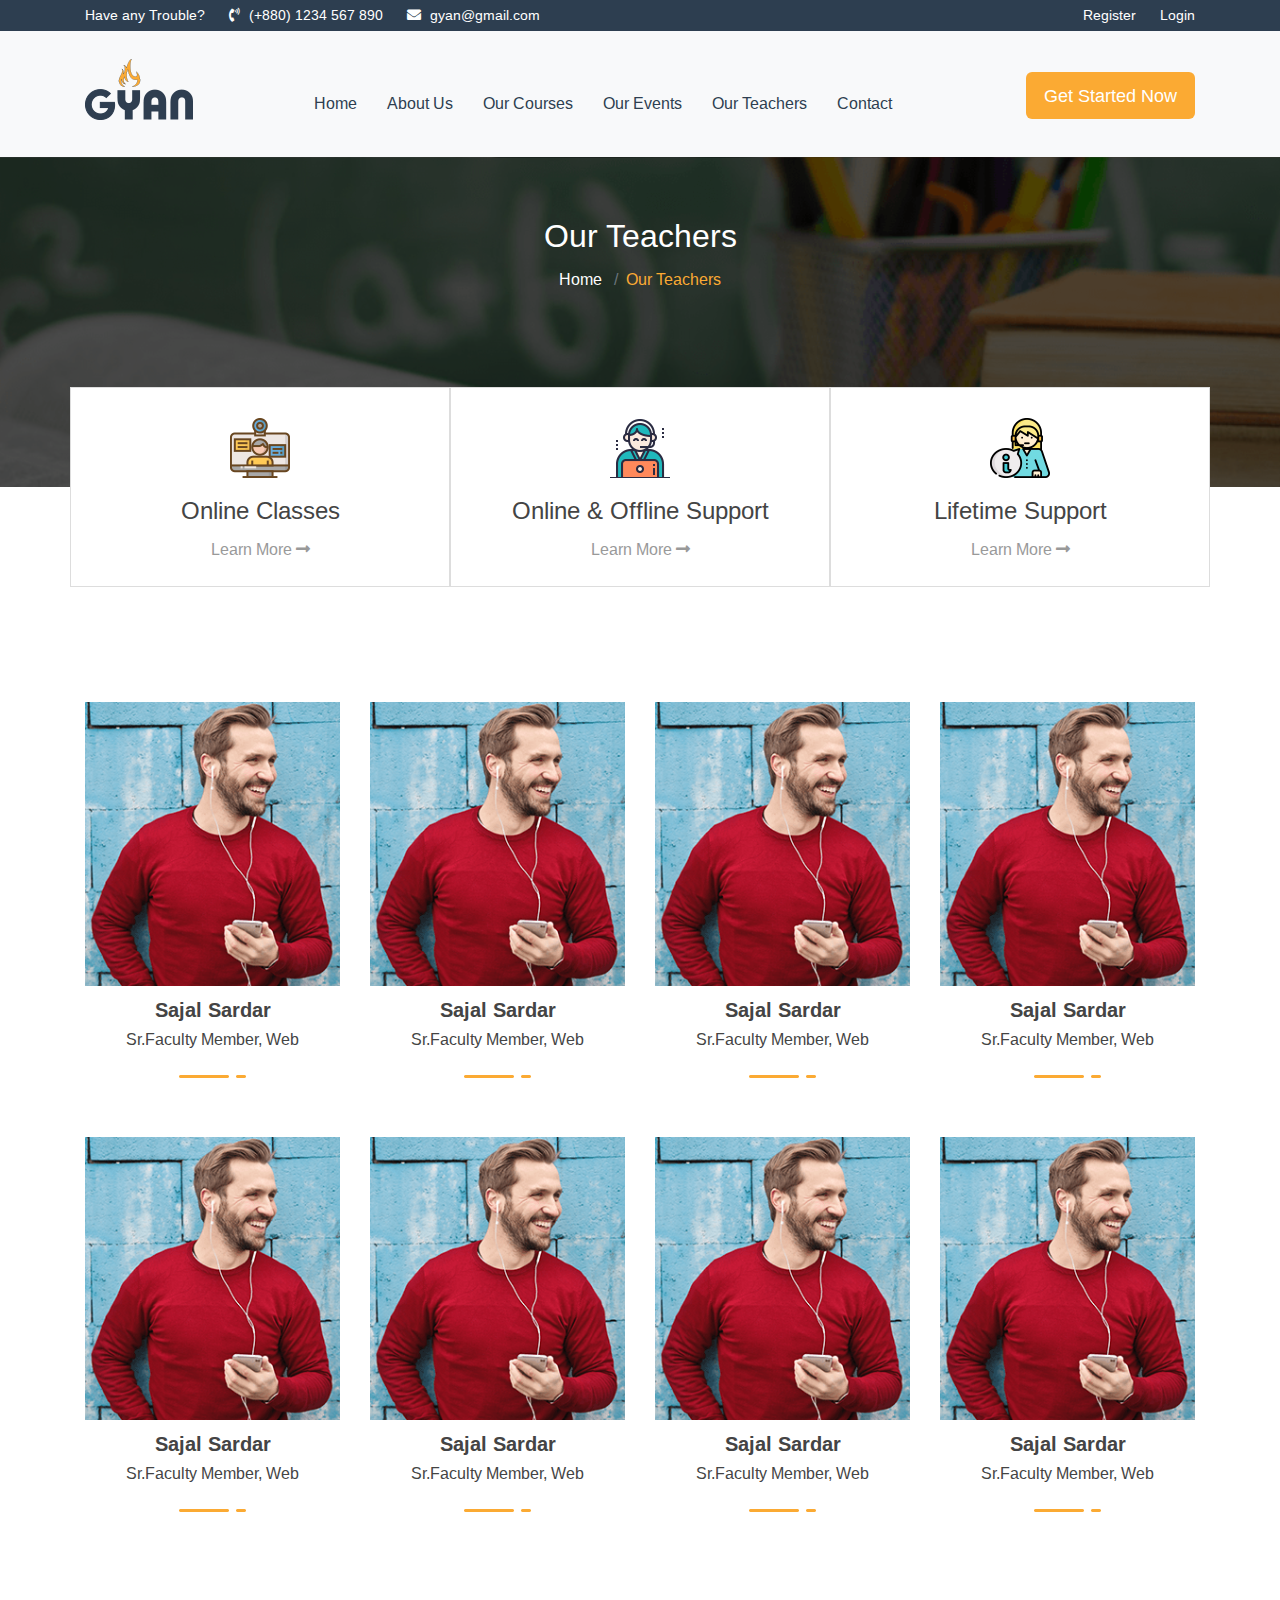
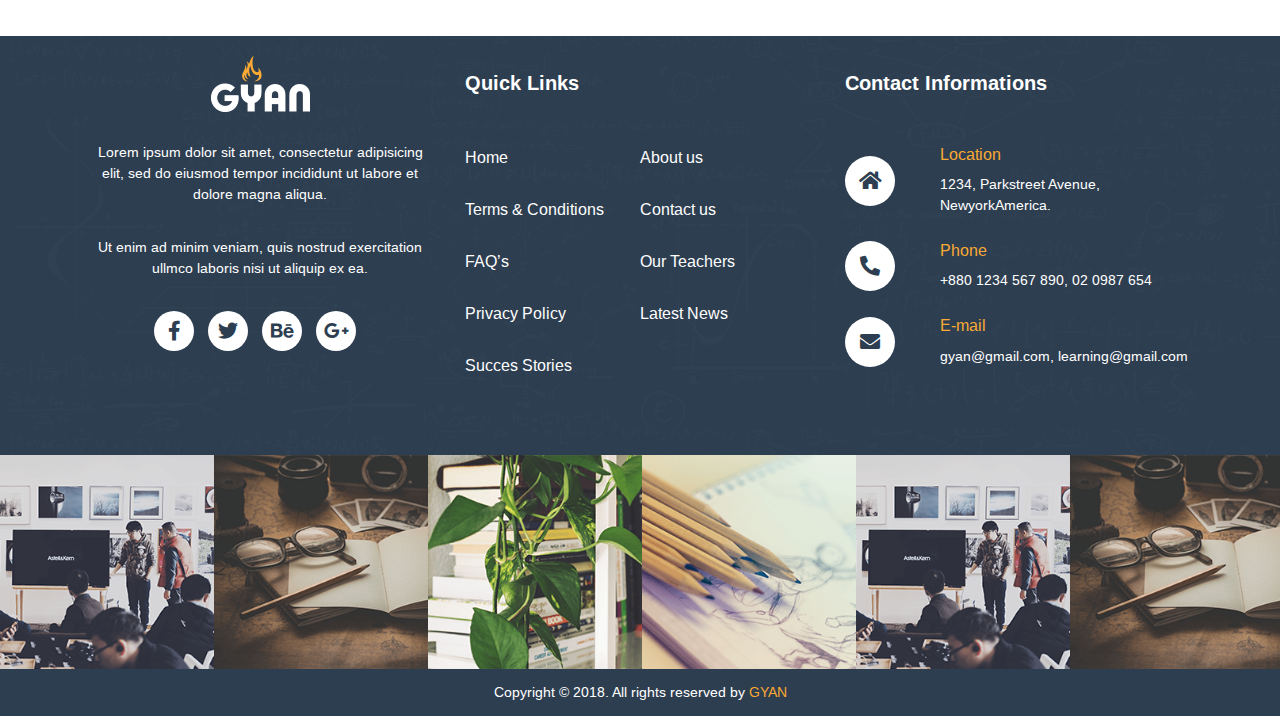
<file: pages/our_teachers.html>
<!DOCTYPE html>
<html lang="en">

   <head>
      <meta charset="UTF-8">
      <meta name="viewport" content="width=device-width, initial-scale=1.0, shrink-to-fit=no">
      <meta http-equiv="X-UA-Compatible" content="ie=edge">
      <title>Gyan | Education Theme</title>
      <!-- Favicon -->
      <link rel="icon" type="icon/image" href="../assets/images/favicon.png">
      <!-- Google Fonts -->
      <link href="https://fonts.googleapis.com/css?family=Arimo:400,700&display=swap" rel="stylesheet">
      <!-- Fontawesome Css -->
      <link rel="stylesheet" type="text/css" href="../assets/css/fontawesome.min.css">
      <!-- Bootstrap Css -->
      <link rel="stylesheet" type="text/css" href="../assets/css/bootstrap.min.css">

      <!-- Slick Slider Css -->
      <link rel="stylesheet" href="../assets/css/slick.css">
      <!-- Pb Calendar Css -->
      <link rel="stylesheet" href="../assets/css/pb.calendar.css">
      <!-- Custom Css -->
      <link rel="stylesheet" type="text/css" href="../assets/css/custom.css">
      <!-- Responsive Css -->
      <link rel="stylesheet" type="text/css" href="../assets/css/responsive.css">
   </head>

   <body>
      <!-- Top Menu Start -->
      <section id="top_menu">
         <div class="container">
            <div class="row">
               <div class="col-lg-8 col-md-9 col-sm-8">
                  <div class="top_menu_left">
                     <ul>
                        <li class="d-none d-sm-block"><a href="#">Have any Trouble?</a></li>
                        <li class="d-none d-sm-block">
                           <a href="callto:+880 1234 567 890">
                              <i class="fas fa-phone-volume"></i>
                              (+880) 1234 567 890
                           </a>
                        </li>
                        <li class="d-none d-md-block">
                           <a href="mailto:gyan@gmail.com">
                              <i class="fas fa-envelope"></i>
                              gyan@gmail.com
                           </a>
                        </li>
                     </ul>
                  </div>
               </div>
               <div class="col-lg-4 col-md-3 col-sm-4">
                  <div class="top_menu_right">
                     <ul>
                        <li><a href="#">Register</a></li>
                        <li><a href="#">Login</a></li>
                     </ul>
                  </div>
               </div>
            </div>
         </div>
      </section>
      <!-- Top Menu End -->

      <!-- Nav Bar Start -->
      <nav class="navbar navbar-expand-lg bg-light" id="main_nav">
         <div class="container">
            <a href="../index.html" class="navbar-brand">
               <img src="../assets/images/logo.png" alt="">
            </a>
            <button type="button" class="navbar-toggler" data-toggle="collapse" data-target="#main_menu">
               <i class="fas fa-bars"></i>
            </button>
            <div class="collapse navbar-collapse" id="main_menu">
               <ul class="navbar-nav mx-auto">
                  <li class="nav-item"><a href="../index.html">Home</a></li>
                  <li class="nav-item"><a href="about_us.html">About Us</a></li>
                  <li class="nav-item"><a href="our_courses.html">Our Courses</a></li>
                  <li class="nav-item"><a href="our_events.html">Our Events</a></li>
                  <li class="nav-item"><a href="our_teachers.html">Our Teachers</a></li>
                  <li class="nav-item"><a href="#footer_top">Contact</a></li>
               </ul>
               <a class="nav_btn d-none d-lg-block" href="#">Get Started Now</a>
            </div>
         </div>
      </nav>
      <!-- Nav Bar End -->
      <!-- Sub Page Banner Start -->
      <section id="sub_banner">
         <div class="container">
            <div class="row text-center">
               <div class="col-lg-12">
                  <h2 class="page_heading">Our Teachers</h2>
                  <nav aria-label="breadcrumb" class="breadcrumb_nav">
                     <ol class="breadcrumb">
                        <li class="breadcrumb-item">
                           <a href="../index.html">Home</a>
                        </li>
                        <li class="breadcrumb-item active" aria-current="page">Our Teachers</li>
                     </ol>
                  </nav>
               </div>
            </div>
         </div>
      </section>
      <!-- Sub Page Banner End -->
      <!-- Support Section Start -->
      <section id="support">
         <div class="container">
            <div class="row text-center">
               <div class="col-md-4 p-0">
                  <div class="support_item">
                     <img src="../assets/images/online_class_icon.png" alt="">
                     <h3>Online Classes</h3>
                     <a href="#">
                        Learn More
                        <i class="fas fa-long-arrow-alt-right"></i>
                     </a>
                  </div>
               </div>
               <div class="col-md-4 p-0">
                  <div class="support_item">
                     <img src="../assets/images/online_support_icon.png" alt="">
                     <h3>Online & Offline Support</h3>
                     <a href="#">
                        Learn More
                        <i class="fas fa-long-arrow-alt-right"></i>
                     </a>
                  </div>
               </div>
               <div class="col-md-4 p-0">
                  <div class="support_item">
                     <img src="../assets/images/lifetime_support_icon.png" alt="">
                     <h3>Lifetime Support</h3>
                     <a href="#">
                        Learn More
                        <i class="fas fa-long-arrow-alt-right"></i>
                     </a>
                  </div>
               </div>
            </div>
         </div>
      </section>
      <!-- Support Section End -->

      <!-- Teachers Section Start -->
      <section id="teachers">
         <div class="container">
            <div class="row all_teachers text-center">
               <div class="col-lg-3">
                  <div class="teachers_item">
                     <div class="teacher_img">
                        <img src="../assets/images/teacher1.png" alt="">
                     </div>
                     <div class="teacher_info">
                        <div class="social_contact">
                           <a href="#">
                              <i class="fab fa-facebook-f"></i>
                           </a>
                           <a href="">
                              <i class="fab fa-twitter"></i>
                           </a>
                           <a href="">
                              <i class="fab fa-pinterest-p"></i>
                           </a>
                        </div>
                        <div class="teacher_profile">
                           <h3>Sajal Sardar</h3>
                           <p>Sr.Faculty Member, Web</p>
                           <img src="../assets/images/counterPartBorderBottom.png" alt="">
                        </div>
                     </div>
                  </div>
               </div>
               <div class="col-lg-3">
                  <div class="teachers_item">
                     <div class="teacher_img">
                        <img src="../assets/images/teacher1.png" alt="">
                     </div>
                     <div class="teacher_info">
                        <div class="social_contact">
                           <a href="#">
                              <i class="fab fa-facebook-f"></i>
                           </a>
                           <a href="">
                              <i class="fab fa-twitter"></i>
                           </a>
                           <a href="">
                              <i class="fab fa-pinterest-p"></i>
                           </a>
                        </div>
                        <div class="teacher_profile">
                           <h3>Sajal Sardar</h3>
                           <p>Sr.Faculty Member, Web</p>
                           <img src="../assets/images/counterPartBorderBottom.png" alt="">
                        </div>
                     </div>
                  </div>
               </div>
               <div class="col-lg-3">
                  <div class="teachers_item">
                     <div class="teacher_img">
                        <img src="../assets/images/teacher1.png" alt="">
                     </div>
                     <div class="teacher_info">
                        <div class="social_contact">
                           <a href="#">
                              <i class="fab fa-facebook-f"></i>
                           </a>
                           <a href="">
                              <i class="fab fa-twitter"></i>
                           </a>
                           <a href="">
                              <i class="fab fa-pinterest-p"></i>
                           </a>
                        </div>
                        <div class="teacher_profile">
                           <h3>Sajal Sardar</h3>
                           <p>Sr.Faculty Member, Web</p>
                           <img src="../assets/images/counterPartBorderBottom.png" alt="">
                        </div>
                     </div>
                  </div>
               </div>
               <div class="col-lg-3">
                  <div class="teachers_item">
                     <div class="teacher_img">
                        <img src="../assets/images/teacher1.png" alt="">
                     </div>
                     <div class="teacher_info">
                        <div class="social_contact">
                           <a href="#">
                              <i class="fab fa-facebook-f"></i>
                           </a>
                           <a href="">
                              <i class="fab fa-twitter"></i>
                           </a>
                           <a href="">
                              <i class="fab fa-pinterest-p"></i>
                           </a>
                        </div>
                        <div class="teacher_profile">
                           <h3>Sajal Sardar</h3>
                           <p>Sr.Faculty Member, Web</p>
                           <img src="../assets/images/counterPartBorderBottom.png" alt="">
                        </div>
                     </div>
                  </div>
               </div>
               <div class="col-lg-3">
                  <div class="teachers_item">
                     <div class="teacher_img">
                        <img src="../assets/images/teacher1.png" alt="">
                     </div>
                     <div class="teacher_info">
                        <div class="social_contact">
                           <a href="#">
                              <i class="fab fa-facebook-f"></i>
                           </a>
                           <a href="">
                              <i class="fab fa-twitter"></i>
                           </a>
                           <a href="">
                              <i class="fab fa-pinterest-p"></i>
                           </a>
                        </div>
                        <div class="teacher_profile">
                           <h3>Sajal Sardar</h3>
                           <p>Sr.Faculty Member, Web</p>
                           <img src="../assets/images/counterPartBorderBottom.png" alt="">
                        </div>
                     </div>
                  </div>
               </div>
               <div class="col-lg-3">
                  <div class="teachers_item">
                     <div class="teacher_img">
                        <img src="../assets/images/teacher1.png" alt="">
                     </div>
                     <div class="teacher_info">
                        <div class="social_contact">
                           <a href="#">
                              <i class="fab fa-facebook-f"></i>
                           </a>
                           <a href="">
                              <i class="fab fa-twitter"></i>
                           </a>
                           <a href="">
                              <i class="fab fa-pinterest-p"></i>
                           </a>
                        </div>
                        <div class="teacher_profile">
                           <h3>Sajal Sardar</h3>
                           <p>Sr.Faculty Member, Web</p>
                           <img src="../assets/images/counterPartBorderBottom.png" alt="">
                        </div>
                     </div>
                  </div>
               </div>
               <div class="col-lg-3">
                  <div class="teachers_item">
                     <div class="teacher_img">
                        <img src="../assets/images/teacher1.png" alt="">
                     </div>
                     <div class="teacher_info">
                        <div class="social_contact">
                           <a href="#">
                              <i class="fab fa-facebook-f"></i>
                           </a>
                           <a href="">
                              <i class="fab fa-twitter"></i>
                           </a>
                           <a href="">
                              <i class="fab fa-pinterest-p"></i>
                           </a>
                        </div>
                        <div class="teacher_profile">
                           <h3>Sajal Sardar</h3>
                           <p>Sr.Faculty Member, Web</p>
                           <img src="../assets/images/counterPartBorderBottom.png" alt="">
                        </div>
                     </div>
                  </div>
               </div>
               <div class="col-lg-3">
                  <div class="teachers_item">
                     <div class="teacher_img">
                        <img src="../assets/images/teacher1.png" alt="">
                     </div>
                     <div class="teacher_info">
                        <div class="social_contact">
                           <a href="#">
                              <i class="fab fa-facebook-f"></i>
                           </a>
                           <a href="">
                              <i class="fab fa-twitter"></i>
                           </a>
                           <a href="">
                              <i class="fab fa-pinterest-p"></i>
                           </a>
                        </div>
                        <div class="teacher_profile">
                           <h3>Sajal Sardar</h3>
                           <p>Sr.Faculty Member, Web</p>
                           <img src="../assets/images/counterPartBorderBottom.png" alt="">
                        </div>
                     </div>
                  </div>
               </div>
            </div>
         </div>
      </section>
      <!-- Teachers Section End -->

      <!-- Footer Top Section Start -->
      <footer id="footer_top">
         <div class="container">
            <div class="row">
               <div class="col-lg-4 col-12 text-center">
                  <div class="basic_info">
                     <div class="footer_logo">
                        <img src="../assets/images/footerlogo.png" alt="">
                     </div>
                     <p>
                        Lorem ipsum dolor sit amet, consectetur adipisicing elit, sed do eiusmod tempor
                        incididunt ut labore et dolore magna aliqua.
                     </p>
                     <p>
                        Ut enim ad minim veniam, quis nostrud exercitation ullmco laboris nisi ut aliquip ex ea.
                     </p>
                     <div class="footer_social_icon">
                        <a href="#">
                           <i class="fab fa-facebook-f"></i>
                        </a>
                        <a href="#">
                           <i class="fab fa-twitter"></i>
                        </a>
                        <a href="#">
                           <i class="fab fa-behance"></i>
                        </a>
                        <a href="#">
                           <i class="fab fa-google-plus-g"></i>
                        </a>
                     </div>
                  </div>
               </div>
               <div class="col-lg-4 col-sm-6">
                  <div class="quick_link">
                     <h3>Quick Links</h3>
                     <ul>
                        <li><a href="#">Home</a></li>
                        <li><a href="#">About us</a></li>
                        <li><a href="#">Terms & Conditions</a></li>
                        <li><a href="#">Contact us</a></li>
                        <li><a href="#">FAQ’s</a></li>
                        <li><a href="#">Our Teachers</a></li>
                        <li><a href="#">Privacy Policy</a></li>
                        <li><a href="#">Latest News</a></li>
                        <li><a href="#">Succes Stories</a></li>
                     </ul>
                  </div>
               </div>
               <div class="col-lg-4 col-sm-6">
                  <div class="contact_information">
                     <h3>Contact Informations</h3>
                     <div class="contact_item">
                        <div class="row">
                           <div class="col-3">
                              <div class="contact_icon">
                                 <i class="fas fa-home"></i>
                              </div>
                           </div>
                           <div class="col-9">
                              <div class="location">
                                 <h6>Location</h6>
                                 <p>
                                    1234, Parkstreet Avenue, NewyorkAmerica.
                                 </p>
                              </div>
                           </div>
                        </div>
                     </div>
                     <div class="contact_item">
                        <div class="row">
                           <div class="col-3">
                              <div class="contact_icon">
                                 <i class="fas fa-phone-alt"></i>
                              </div>
                           </div>
                           <div class="col-9">
                              <div class="phone">
                                 <h6>Phone</h6>
                                 <p>
                                    +880 1234 567 890, 02 0987 654
                                 </p>
                              </div>
                           </div>
                        </div>
                     </div>
                     <div class="contact_item">
                        <div class="row">
                           <div class="col-3">
                              <div class="contact_icon">
                                 <i class="fas fa-envelope"></i>
                              </div>
                           </div>
                           <div class="col-9">
                              <div class="email">
                                 <h6>E-mail</h6>
                                 <p>
                                    gyan@gmail.com, learning@gmail.com
                                 </p>
                              </div>
                           </div>
                        </div>
                     </div>
                  </div>
               </div>
            </div>
         </div>
      </footer>
      <!-- Footer Top Section End -->

      <!-- Footer Slider Section Start -->
      <section id="footer_slider">
         <div class="container-fluid">
            <div class="row footer_slider_container">
               <div class="col">
                  <div class="footer_slide_item">
                     <img src="../assets/images/blogsmall1.png" alt="">
                     <div class="social_link_overly">
                        <a href="#">Instagram Photos</a>
                     </div>
                  </div>
               </div>
               <div class="col">
                  <div class="footer_slide_item">
                     <img src="../assets/images/blogsmall2.png" alt="">
                     <div class="social_link_overly">
                        <a href="#">Instagram Photos</a>
                     </div>
                  </div>
               </div>
               <div class="col">
                  <div class="footer_slide_item">
                     <img src="../assets/images/blogsmall3.png" alt="">
                     <div class="social_link_overly">
                        <a href="#">Instagram Photos</a>
                     </div>
                  </div>
               </div>
               <div class="col">
                  <div class="footer_slide_item">
                     <img src="../assets/images/blogsmall4.png" alt="">
                     <div class="social_link_overly">
                        <a href="#">Instagram Photos</a>
                     </div>
                  </div>
               </div>
               <div class="col">
                  <div class="footer_slide_item">
                     <img src="../assets/images/blogsmall1.png" alt="">
                     <div class="social_link_overly">
                        <a href="#">Instagram Photos</a>
                     </div>
                  </div>
               </div>
               <div class="col">
                  <div class="footer_slide_item">
                     <img src="../assets/images/blogsmall2.png" alt="">
                     <div class="social_link_overly">
                        <a href="#">Instagram Photos</a>
                     </div>
                  </div>
               </div>
               <div class="col">
                  <div class="footer_slide_item">
                     <img src="../assets/images/blogsmall3.png" alt="">
                     <div class="social_link_overly">
                        <a href="#">Instagram Photos</a>
                     </div>
                  </div>
               </div>
               <div class="col">
                  <div class="footer_slide_item">
                     <img src="../assets/images/blogsmall4.png" alt="">
                     <div class="social_link_overly">
                        <a href="#">Instagram Photos</a>
                     </div>
                  </div>
               </div>
            </div>
         </div>
      </section>
      <!-- Footer Slider Section End -->

      <!-- Footer Section Start -->
      <footer id="footer">
         <div class="container">
            <div class="row text-center">
               <div class="col-lg-12">
                  <p>
                     Copyright &copy; 2018. All rights reserved by <a href="index.html">GYAN</a>
                  </p>
               </div>
            </div>
         </div>
      </footer>
      <!-- Footer Section End -->

      <!-- Jquery Js -->
      <script src="../assets/js/jquery-1.12.4.min.js"></script>
      <!-- Popper Js -->
      <script src="../assets/js/popper.min.js"></script>
      <!-- Bootstrap Js -->
      <script src="../assets/js/bootstrap.min.js"></script>
      <!-- Slick Slider Js -->
      <script src="../assets/js/slick.min.js"></script>
      <!-- Counter Up & WayPoint Js -->
      <script src="../assets/js/waypoints.min.js"></script>
      <script src="../assets/js/jquery.counterup.min.js"></script>
      <!-- Pb Calendar & moment Js -->
      <script src="../assets/js/moment.min.js"></script>
      <script src="../assets/js/pb.calendar.min.js"></script>
      <!-- Custom Js -->
      <script src="../assets/js/custom.js"></script>
   </body>

</html>
</file>
<file: assets/css/pb.calendar.css>
.pb-calendar {
  display: block;
  position: relative;
  color: #555555;
}
.pb-calendar .top-frame {
  padding-top: 20px;
  margin-bottom: 34px;
}
@media screen and (max-width: 991px) and (min-width: 768px) {
  .pb-calendar .top-frame {
    margin-bottom: 28px;
  }
}
@media screen and (max-width: 767px) {
  .pb-calendar .top-frame {
    margin-bottom: 20px;
  }
}
.pb-calendar .top-frame > .year-month-frame {
  display: block;
  float: left;
  width: 70%;
  font-size: 42px;
  line-height: 42px;
  font-weight: bold;
  text-align: left;
  padding-left: 15px;
  box-sizing: border-box;
  /*.month{
				color: black;
			}*/
}
@media screen and (max-width: 991px) and (min-width: 768px) {
  .pb-calendar .top-frame > .year-month-frame {
    font-size: 32px;
    line-height: 32px;
  }
}
@media screen and (max-width: 767px) {
  .pb-calendar .top-frame > .year-month-frame {
    font-size: 28px;
    line-height: 28px;
  }
}
.pb-calendar .top-frame > .year-month-frame > .year,
.pb-calendar .top-frame > .year-month-frame > .month {
  display: inline-block;
}
.pb-calendar .top-frame > .year-month-frame .year {
  color: #4287c2;
  margin-right: 10px;
}
.pb-calendar .top-frame > .control-frame {
  display: block;
  float: right;
  width: 30%;
  text-align: right;
  padding-right: 15px;
  box-sizing: border-box;
}
.pb-calendar .top-frame > .control-frame > .control-btn {
  color: #b3b3b3;
  padding: 0px;
  vertical-align: middle;
  display: inline-block;
}
.pb-calendar .top-frame > .control-frame > .control-btn > .icon {
  height: 48px;
  width: auto;
}
@media screen and (max-width: 991px) and (min-width: 768px) {
  .pb-calendar .top-frame > .control-frame > .control-btn > .icon {
    height: 48px;
  }
}
@media screen and (max-width: 767px) {
  .pb-calendar .top-frame > .control-frame > .control-btn > .icon {
    height: 35px;
  }
}
.pb-calendar .top-frame > .control-frame > .control-btn.disabled {
  opacity: 0.3;
}
.pb-calendar .top-frame > .control-frame > .control-btn + .control-btn {
  margin-left: 35px;
}
.pb-calendar .top-frame:after,
.pb-calendar .top-frame:before {
  display: table;
  content: "";
  clear: both;
}
.pb-calendar > .calendar-head-frame > .row > .col.holiday {
  color: #c53131;
}
.pb-calendar > .calendar-body-frame > .row > .col > .day-label {
  display: inline-block;
  width: 30px;
  height: 28px;
  line-height: 28px;
}
@media screen and (max-width: 767px) {
  .pb-calendar > .calendar-body-frame > .row > .col > .day-label {
    width: 25px;
    height: 24px;
    line-height: 24px;
  }
}
.pb-calendar > .calendar-body-frame > .row > .col > .day-label,
.pb-calendar > .calendar-body-frame > .row > .col > .day-label:active,
.pb-calendar > .calendar-body-frame > .row > .col > .day-label:hover,
.pb-calendar > .calendar-body-frame > .row > .col > .day-label:visited,
.pb-calendar > .calendar-body-frame > .row > .col > .day-label:focus {
  text-decoration: none;
  color: #555555;
}
.pb-calendar > .calendar-body-frame > .row > .col > .day-label:hover {
  color: #777777;
}
.pb-calendar > .calendar-body-frame > .row > .col.holiday,
.pb-calendar > .calendar-body-frame > .row > .col.holiday > .day-label {
  color: #717171;
}
.pb-calendar > .calendar-head-frame > .row,
.pb-calendar > .calendar-body-frame > .row {
  display: table;
  table-layout: fixed;
  width: 100%;
  margin-left: 0;
  margin-right: 0;
}
.pb-calendar > .calendar-head-frame > .row > .col,
.pb-calendar > .calendar-body-frame > .row > .col {
  display: table-cell;
  width: 14.28571429%;
  vertical-align: top;
  text-align: center;
  font-size: 26px;
  font-weight: 500;
  line-height: 26px;
  padding: 10px 5px;
  height: 80px;
}
.pb-calendar > .calendar-head-frame > .row > .col > .schedule-dot-list,
.pb-calendar > .calendar-body-frame > .row > .col > .schedule-dot-list {
  margin-top: 10px;
  text-align: center;
  height: 25px;
}
@media screen and (max-width: 991px) and (min-width: 768px) {
  .pb-calendar > .calendar-head-frame > .row > .col > .schedule-dot-list,
  .pb-calendar > .calendar-body-frame > .row > .col > .schedule-dot-list {
    height: 20px;
  }
}
@media screen and (max-width: 767px) {
  .pb-calendar > .calendar-head-frame > .row > .col > .schedule-dot-list,
  .pb-calendar > .calendar-body-frame > .row > .col > .schedule-dot-list {
    height: 15px;
  }
}
.pb-calendar > .calendar-head-frame > .row > .col > .schedule-dot-list > .schedule-dot-item,
.pb-calendar > .calendar-body-frame > .row > .col > .schedule-dot-list > .schedule-dot-item {
  display: inline-block;
  border-radius: 50%;
  width: 7px;
  height: 7px;
  vertical-align: top;
  margin-left: 2px;
  margin-right: 2px;
}
@media screen and (max-width: 991px) and (min-width: 768px) {
  .pb-calendar > .calendar-head-frame > .row > .col > .schedule-dot-list > .schedule-dot-item,
  .pb-calendar > .calendar-body-frame > .row > .col > .schedule-dot-list > .schedule-dot-item {
    width: 7px;
    height: 7px;
  }
}
@media screen and (max-width: 767px) {
  .pb-calendar > .calendar-head-frame > .row > .col > .schedule-dot-list > .schedule-dot-item,
  .pb-calendar > .calendar-body-frame > .row > .col > .schedule-dot-list > .schedule-dot-item {
    width: 7px;
    height: 7px;
  }
}
@media screen and (max-width: 1199px) and (min-width: 992px) {
  .pb-calendar > .calendar-head-frame > .row > .col,
  .pb-calendar > .calendar-body-frame > .row > .col {
    font-size: 20px;
    font-weight: 500;
    line-height: 20px;
    padding: 7px 2px;
    height: 70px;
  }
}
@media screen and (max-width: 991px) and (min-width: 768px) {
  .pb-calendar > .calendar-head-frame > .row > .col,
  .pb-calendar > .calendar-body-frame > .row > .col {
    font-size: 18px;
    font-weight: 500;
    line-height: 18px;
    padding: 7px 4px;
    height: 70px;
  }
}
@media screen and (max-width: 767px) {
  .pb-calendar > .calendar-head-frame > .row > .col,
  .pb-calendar > .calendar-body-frame > .row > .col {
    font-size: 14px;
    font-weight: 500;
    line-height: 14px;
    padding: 5px 3px;
    height: 50px;
  }
}
.pb-calendar > .calendar-head-frame > .row > .col.before-month,
.pb-calendar > .calendar-body-frame > .row > .col.before-month,
.pb-calendar > .calendar-head-frame > .row > .col.after-month,
.pb-calendar > .calendar-body-frame > .row > .col.after-month {
  color: #b3b3b3;
}
</file>
<file: assets/css/venobox.css>
/* ------ venobox.css --------*/
.vbox-overlay *, .vbox-overlay *:before, .vbox-overlay *:after{
    -webkit-backface-visibility: hidden;
    -webkit-box-sizing:border-box;
    -moz-box-sizing:border-box;
    box-sizing:border-box;
}
.vbox-overlay * { 
    -webkit-backface-visibility: visible;
    backface-visibility: visible;
}
.vbox-overlay{
    display: -webkit-flex;
    display: flex;
    -webkit-flex-direction: column;
    flex-direction: column;
    -webkit-justify-content: center;
    justify-content: center;
    -webkit-align-items: center;
    align-items: center;
    position: fixed;
    left: 0;
    top: 0;
    bottom: 0;
    right: 0;
    z-index: 1040;
    -webkit-transform:translateZ(1000px);
    transform: translateZ(1000px);
    transform-style: preserve-3d;
}

/* ----- navigation ----- */
.vbox-title{
    width: 100%;
    height: 40px;
    float: left;
    text-align: center;
    line-height: 28px;
    font-size: 12px;
    padding: 6px 40px;
    overflow: hidden;
    position: fixed;
    display: none;
    left: 0;
    z-index: 1050;
}
.vbox-close{
    cursor: pointer;
    position: fixed;
    top: -1px;
    right: 0;
    width: 50px;
    height: 40px;
    padding: 6px;
    display: block;
    background-position:10px center;
    overflow: hidden;
    font-size: 24px;
    line-height: 1;
    text-align: center;
    z-index: 1050;
}
.vbox-num{
    cursor: pointer;
    position: fixed;
    left: 0;
    height: 40px;
    display: block;
    overflow: hidden;
    line-height: 28px;
    font-size: 12px;
    padding: 6px 10px;
    display: none;
    z-index: 1050;
}
/* ----- navigation ARROWS ----- */
.vbox-next, .vbox-prev{
    position: fixed;
    top: 50%;
    margin-top: -15px;
    overflow: hidden;
    cursor: pointer;
    display: block;
    width: 45px;
    height: 45px;
    z-index: 1050;
}
.vbox-next span, .vbox-prev span{
    position: relative;
    width: 20px;
    height: 20px;
    border: 2px solid transparent;
    border-top-color: #B6B6B6;
    border-right-color: #B6B6B6;
    text-indent: -100px;
    position: absolute;
    top: 8px;
    display: block;
}
.vbox-prev{
    left: 15px;
}
.vbox-next{
    right: 15px;
}
.vbox-prev span{
    left: 10px;
    -ms-transform: rotate(-135deg);
    -webkit-transform: rotate(-135deg);
    transform: rotate(-135deg);
}
.vbox-next span{
    -ms-transform: rotate(45deg);
    -webkit-transform: rotate(45deg);
    transform: rotate(45deg);
    right: 10px;
}
/* ------- inline window ------ */
.vbox-inline{
    width: 420px;
    height: 315px;
    height: 70vh;
    padding: 10px;
    background: #fff;
    margin: 0 auto;
    overflow: auto;
    text-align: left;
}
/* ------- Video & iFrames window ------ */
.venoframe{
    max-width: 100%;
    width: 100%;
    border: none;
    width: 100%;
    height: 260px;
    height: 70vh;
}
.venoframe.vbvid{
    height: 260px;
}
@media (min-width: 768px) {
    .venoframe, .vbox-inline{
        width: 90%;
        height: 360px;
        height: 70vh;
    }
    .venoframe.vbvid{
        width: 640px;
        height: 360px;
    }
}
@media (min-width: 992px) {
    .venoframe, .vbox-inline{
        max-width: 1200px;
        width: 80%;
        height: 540px;
        height: 70vh;
    }
    .venoframe.vbvid{
        width: 960px;
        height: 540px;
    }
}
/* 
Please do NOT edit this part! 
or at least read this note: http://i.imgur.com/7C0ws9e.gif
*/
.vbox-open{
    overflow: hidden;
}
.vbox-container{
    position: absolute;
    left: 0;
    right: 0;
    top: 0;
    bottom: 0;
    overflow-x: hidden;
    overflow-y: scroll;
    overflow-scrolling: touch;
    -webkit-overflow-scrolling: touch;
    z-index: 20;
    max-height: 100%;

}

.vbox-content{
    text-align: center;
    float: left;
    width: 100%;
    position: relative;
    overflow: hidden;
    padding: 20px 10px;
}
.vbox-container img{
    max-width: 100%;
    height: auto;
}
.vbox-figlio{
    box-shadow: 0 0 12px rgba(0,0,0,0.19), 0 6px 6px rgba(0,0,0,0.23);
    max-width: 100%;
    text-align: initial;
}
img.vbox-figlio{
    -webkit-user-select: none;
-khtml-user-select: none;
-moz-user-select: none;
-o-user-select: none;
user-select: none;
}
.vbox-content.swipe-left{
    margin-left: -200px !important;
}
.vbox-content.swipe-right{
    margin-left: 200px !important;
}
.vbox-animated{
    webkit-transition: margin 300ms ease-out;
    transition: margin 300ms ease-out;
}

/* ---------- preloader ----------
 * SPINKIT 
 * http://tobiasahlin.com/spinkit/
-------------------------------- */
.sk-double-bounce,.sk-rotating-plane{width:40px;height:40px;margin:40px auto}.sk-rotating-plane{background-color:#333;-webkit-animation:sk-rotatePlane 1.2s infinite ease-in-out;animation:sk-rotatePlane 1.2s infinite ease-in-out}@-webkit-keyframes sk-rotatePlane{0%{-webkit-transform:perspective(120px) rotateX(0) rotateY(0);transform:perspective(120px) rotateX(0) rotateY(0)}50%{-webkit-transform:perspective(120px) rotateX(-180.1deg) rotateY(0);transform:perspective(120px) rotateX(-180.1deg) rotateY(0)}100%{-webkit-transform:perspective(120px) rotateX(-180deg) rotateY(-179.9deg);transform:perspective(120px) rotateX(-180deg) rotateY(-179.9deg)}}@keyframes sk-rotatePlane{0%{-webkit-transform:perspective(120px) rotateX(0) rotateY(0);transform:perspective(120px) rotateX(0) rotateY(0)}50%{-webkit-transform:perspective(120px) rotateX(-180.1deg) rotateY(0);transform:perspective(120px) rotateX(-180.1deg) rotateY(0)}100%{-webkit-transform:perspective(120px) rotateX(-180deg) rotateY(-179.9deg);transform:perspective(120px) rotateX(-180deg) rotateY(-179.9deg)}}.sk-double-bounce{position:relative}.sk-double-bounce .sk-child{width:100%;height:100%;border-radius:50%;background-color:#333;opacity:.6;position:absolute;top:0;left:0;-webkit-animation:sk-doubleBounce 2s infinite ease-in-out;animation:sk-doubleBounce 2s infinite ease-in-out}.sk-chasing-dots .sk-child,.sk-spinner-pulse,.sk-three-bounce .sk-child{background-color:#333;border-radius:100%}.sk-double-bounce .sk-double-bounce2{-webkit-animation-delay:-1s;animation-delay:-1s}@-webkit-keyframes sk-doubleBounce{0%,100%{-webkit-transform:scale(0);transform:scale(0)}50%{-webkit-transform:scale(1);transform:scale(1)}}@keyframes sk-doubleBounce{0%,100%{-webkit-transform:scale(0);transform:scale(0)}50%{-webkit-transform:scale(1);transform:scale(1)}}.sk-wave{margin:40px auto;width:50px;height:40px;text-align:center;font-size:10px}.sk-wave .sk-rect{background-color:#333;height:100%;width:6px;display:inline-block;-webkit-animation:sk-waveStretchDelay 1.2s infinite ease-in-out;animation:sk-waveStretchDelay 1.2s infinite ease-in-out}.sk-wave .sk-rect1{-webkit-animation-delay:-1.2s;animation-delay:-1.2s}.sk-wave .sk-rect2{-webkit-animation-delay:-1.1s;animation-delay:-1.1s}.sk-wave .sk-rect3{-webkit-animation-delay:-1s;animation-delay:-1s}.sk-wave .sk-rect4{-webkit-animation-delay:-.9s;animation-delay:-.9s}.sk-wave .sk-rect5{-webkit-animation-delay:-.8s;animation-delay:-.8s}@-webkit-keyframes sk-waveStretchDelay{0%,100%,40%{-webkit-transform:scaleY(.4);transform:scaleY(.4)}20%{-webkit-transform:scaleY(1);transform:scaleY(1)}}@keyframes sk-waveStretchDelay{0%,100%,40%{-webkit-transform:scaleY(.4);transform:scaleY(.4)}20%{-webkit-transform:scaleY(1);transform:scaleY(1)}}.sk-wandering-cubes{margin:40px auto;width:40px;height:40px;position:relative}.sk-wandering-cubes .sk-cube{background-color:#333;width:10px;height:10px;position:absolute;top:0;left:0;-webkit-animation:sk-wanderingCube 1.8s ease-in-out -1.8s infinite both;animation:sk-wanderingCube 1.8s ease-in-out -1.8s infinite both}.sk-chasing-dots,.sk-spinner-pulse{width:40px;height:40px;margin:40px auto}.sk-wandering-cubes .sk-cube2{-webkit-animation-delay:-.9s;animation-delay:-.9s}@-webkit-keyframes sk-wanderingCube{0%{-webkit-transform:rotate(0);transform:rotate(0)}25%{-webkit-transform:translateX(30px) rotate(-90deg) scale(.5);transform:translateX(30px) rotate(-90deg) scale(.5)}50%{-webkit-transform:translateX(30px) translateY(30px) rotate(-179deg);transform:translateX(30px) translateY(30px) rotate(-179deg)}50.1%{-webkit-transform:translateX(30px) translateY(30px) rotate(-180deg);transform:translateX(30px) translateY(30px) rotate(-180deg)}75%{-webkit-transform:translateX(0) translateY(30px) rotate(-270deg) scale(.5);transform:translateX(0) translateY(30px) rotate(-270deg) scale(.5)}100%{-webkit-transform:rotate(-360deg);transform:rotate(-360deg)}}@keyframes sk-wanderingCube{0%{-webkit-transform:rotate(0);transform:rotate(0)}25%{-webkit-transform:translateX(30px) rotate(-90deg) scale(.5);transform:translateX(30px) rotate(-90deg) scale(.5)}50%{-webkit-transform:translateX(30px) translateY(30px) rotate(-179deg);transform:translateX(30px) translateY(30px) rotate(-179deg)}50.1%{-webkit-transform:translateX(30px) translateY(30px) rotate(-180deg);transform:translateX(30px) translateY(30px) rotate(-180deg)}75%{-webkit-transform:translateX(0) translateY(30px) rotate(-270deg) scale(.5);transform:translateX(0) translateY(30px) rotate(-270deg) scale(.5)}100%{-webkit-transform:rotate(-360deg);transform:rotate(-360deg)}}.sk-spinner-pulse{-webkit-animation:sk-pulseScaleOut 1s infinite ease-in-out;animation:sk-pulseScaleOut 1s infinite ease-in-out}@-webkit-keyframes sk-pulseScaleOut{0%{-webkit-transform:scale(0);transform:scale(0)}100%{-webkit-transform:scale(1);transform:scale(1);opacity:0}}@keyframes sk-pulseScaleOut{0%{-webkit-transform:scale(0);transform:scale(0)}100%{-webkit-transform:scale(1);transform:scale(1);opacity:0}}.sk-chasing-dots{position:relative;text-align:center;-webkit-animation:sk-chasingDotsRotate 2s infinite linear;animation:sk-chasingDotsRotate 2s infinite linear}.sk-chasing-dots .sk-child{width:60%;height:60%;display:inline-block;position:absolute;top:0;-webkit-animation:sk-chasingDotsBounce 2s infinite ease-in-out;animation:sk-chasingDotsBounce 2s infinite ease-in-out}.sk-chasing-dots .sk-dot2{top:auto;bottom:0;-webkit-animation-delay:-1s;animation-delay:-1s}@-webkit-keyframes sk-chasingDotsRotate{100%{-webkit-transform:rotate(360deg);transform:rotate(360deg)}}@keyframes sk-chasingDotsRotate{100%{-webkit-transform:rotate(360deg);transform:rotate(360deg)}}@-webkit-keyframes sk-chasingDotsBounce{0%,100%{-webkit-transform:scale(0);transform:scale(0)}50%{-webkit-transform:scale(1);transform:scale(1)}}@keyframes sk-chasingDotsBounce{0%,100%{-webkit-transform:scale(0);transform:scale(0)}50%{-webkit-transform:scale(1);transform:scale(1)}}.sk-three-bounce{margin:40px auto;width:80px;text-align:center}.sk-three-bounce .sk-child{width:20px;height:20px;display:inline-block;-webkit-animation:sk-three-bounce 1.4s ease-in-out 0s infinite both;animation:sk-three-bounce 1.4s ease-in-out 0s infinite both}.sk-circle .sk-child:before,.sk-fading-circle .sk-circle:before{display:block;border-radius:100%;content:'';background-color:#333}.sk-three-bounce .sk-bounce1{-webkit-animation-delay:-.32s;animation-delay:-.32s}.sk-three-bounce .sk-bounce2{-webkit-animation-delay:-.16s;animation-delay:-.16s}@-webkit-keyframes sk-three-bounce{0%,100%,80%{-webkit-transform:scale(0);transform:scale(0)}40%{-webkit-transform:scale(1);transform:scale(1)}}@keyframes sk-three-bounce{0%,100%,80%{-webkit-transform:scale(0);transform:scale(0)}40%{-webkit-transform:scale(1);transform:scale(1)}}.sk-circle{margin:40px auto;width:40px;height:40px;position:relative}.sk-circle .sk-child{width:100%;height:100%;position:absolute;left:0;top:0}.sk-circle .sk-child:before{margin:0 auto;width:15%;height:15%;-webkit-animation:sk-circleBounceDelay 1.2s infinite ease-in-out both;animation:sk-circleBounceDelay 1.2s infinite ease-in-out both}.sk-circle .sk-circle2{-webkit-transform:rotate(30deg);-ms-transform:rotate(30deg);transform:rotate(30deg)}.sk-circle .sk-circle3{-webkit-transform:rotate(60deg);-ms-transform:rotate(60deg);transform:rotate(60deg)}.sk-circle .sk-circle4{-webkit-transform:rotate(90deg);-ms-transform:rotate(90deg);transform:rotate(90deg)}.sk-circle .sk-circle5{-webkit-transform:rotate(120deg);-ms-transform:rotate(120deg);transform:rotate(120deg)}.sk-circle .sk-circle6{-webkit-transform:rotate(150deg);-ms-transform:rotate(150deg);transform:rotate(150deg)}.sk-circle .sk-circle7{-webkit-transform:rotate(180deg);-ms-transform:rotate(180deg);transform:rotate(180deg)}.sk-circle .sk-circle8{-webkit-transform:rotate(210deg);-ms-transform:rotate(210deg);transform:rotate(210deg)}.sk-circle .sk-circle9{-webkit-transform:rotate(240deg);-ms-transform:rotate(240deg);transform:rotate(240deg)}.sk-circle .sk-circle10{-webkit-transform:rotate(270deg);-ms-transform:rotate(270deg);transform:rotate(270deg)}.sk-circle .sk-circle11{-webkit-transform:rotate(300deg);-ms-transform:rotate(300deg);transform:rotate(300deg)}.sk-circle .sk-circle12{-webkit-transform:rotate(330deg);-ms-transform:rotate(330deg);transform:rotate(330deg)}.sk-circle .sk-circle2:before{-webkit-animation-delay:-1.1s;animation-delay:-1.1s}.sk-circle .sk-circle3:before{-webkit-animation-delay:-1s;animation-delay:-1s}.sk-circle .sk-circle4:before{-webkit-animation-delay:-.9s;animation-delay:-.9s}.sk-circle .sk-circle5:before{-webkit-animation-delay:-.8s;animation-delay:-.8s}.sk-circle .sk-circle6:before{-webkit-animation-delay:-.7s;animation-delay:-.7s}.sk-circle .sk-circle7:before{-webkit-animation-delay:-.6s;animation-delay:-.6s}.sk-circle .sk-circle8:before{-webkit-animation-delay:-.5s;animation-delay:-.5s}.sk-circle .sk-circle9:before{-webkit-animation-delay:-.4s;animation-delay:-.4s}.sk-circle .sk-circle10:before{-webkit-animation-delay:-.3s;animation-delay:-.3s}.sk-circle .sk-circle11:before{-webkit-animation-delay:-.2s;animation-delay:-.2s}.sk-circle .sk-circle12:before{-webkit-animation-delay:-.1s;animation-delay:-.1s}@-webkit-keyframes sk-circleBounceDelay{0%,100%,80%{-webkit-transform:scale(0);transform:scale(0)}40%{-webkit-transform:scale(1);transform:scale(1)}}@keyframes sk-circleBounceDelay{0%,100%,80%{-webkit-transform:scale(0);transform:scale(0)}40%{-webkit-transform:scale(1);transform:scale(1)}}.sk-cube-grid{width:40px;height:40px;margin:40px auto}.sk-cube-grid .sk-cube{width:33.33%;height:33.33%;background-color:#333;float:left;-webkit-animation:sk-cubeGridScaleDelay 1.3s infinite ease-in-out;animation:sk-cubeGridScaleDelay 1.3s infinite ease-in-out}.sk-cube-grid .sk-cube1{-webkit-animation-delay:.2s;animation-delay:.2s}.sk-cube-grid .sk-cube2{-webkit-animation-delay:.3s;animation-delay:.3s}.sk-cube-grid .sk-cube3{-webkit-animation-delay:.4s;animation-delay:.4s}.sk-cube-grid .sk-cube4{-webkit-animation-delay:.1s;animation-delay:.1s}.sk-cube-grid .sk-cube5{-webkit-animation-delay:.2s;animation-delay:.2s}.sk-cube-grid .sk-cube6{-webkit-animation-delay:.3s;animation-delay:.3s}.sk-cube-grid .sk-cube7{-webkit-animation-delay:0ms;animation-delay:0ms}.sk-cube-grid .sk-cube8{-webkit-animation-delay:.1s;animation-delay:.1s}.sk-cube-grid .sk-cube9{-webkit-animation-delay:.2s;animation-delay:.2s}@-webkit-keyframes sk-cubeGridScaleDelay{0%,100%,70%{-webkit-transform:scale3D(1,1,1);transform:scale3D(1,1,1)}35%{-webkit-transform:scale3D(0,0,1);transform:scale3D(0,0,1)}}@keyframes sk-cubeGridScaleDelay{0%,100%,70%{-webkit-transform:scale3D(1,1,1);transform:scale3D(1,1,1)}35%{-webkit-transform:scale3D(0,0,1);transform:scale3D(0,0,1)}}.sk-fading-circle{margin:40px auto;width:40px;height:40px;position:relative}.sk-fading-circle .sk-circle{width:100%;height:100%;position:absolute;left:0;top:0}.sk-fading-circle .sk-circle:before{margin:0 auto;width:15%;height:15%;-webkit-animation:sk-circleFadeDelay 1.2s infinite ease-in-out both;animation:sk-circleFadeDelay 1.2s infinite ease-in-out both}.sk-fading-circle .sk-circle2{-webkit-transform:rotate(30deg);-ms-transform:rotate(30deg);transform:rotate(30deg)}.sk-fading-circle .sk-circle3{-webkit-transform:rotate(60deg);-ms-transform:rotate(60deg);transform:rotate(60deg)}.sk-fading-circle .sk-circle4{-webkit-transform:rotate(90deg);-ms-transform:rotate(90deg);transform:rotate(90deg)}.sk-fading-circle .sk-circle5{-webkit-transform:rotate(120deg);-ms-transform:rotate(120deg);transform:rotate(120deg)}.sk-fading-circle .sk-circle6{-webkit-transform:rotate(150deg);-ms-transform:rotate(150deg);transform:rotate(150deg)}.sk-fading-circle .sk-circle7{-webkit-transform:rotate(180deg);-ms-transform:rotate(180deg);transform:rotate(180deg)}.sk-fading-circle .sk-circle8{-webkit-transform:rotate(210deg);-ms-transform:rotate(210deg);transform:rotate(210deg)}.sk-fading-circle .sk-circle9{-webkit-transform:rotate(240deg);-ms-transform:rotate(240deg);transform:rotate(240deg)}.sk-fading-circle .sk-circle10{-webkit-transform:rotate(270deg);-ms-transform:rotate(270deg);transform:rotate(270deg)}.sk-fading-circle .sk-circle11{-webkit-transform:rotate(300deg);-ms-transform:rotate(300deg);transform:rotate(300deg)}.sk-fading-circle .sk-circle12{-webkit-transform:rotate(330deg);-ms-transform:rotate(330deg);transform:rotate(330deg)}.sk-fading-circle .sk-circle2:before{-webkit-animation-delay:-1.1s;animation-delay:-1.1s}.sk-fading-circle .sk-circle3:before{-webkit-animation-delay:-1s;animation-delay:-1s}.sk-fading-circle .sk-circle4:before{-webkit-animation-delay:-.9s;animation-delay:-.9s}.sk-fading-circle .sk-circle5:before{-webkit-animation-delay:-.8s;animation-delay:-.8s}.sk-fading-circle .sk-circle6:before{-webkit-animation-delay:-.7s;animation-delay:-.7s}.sk-fading-circle .sk-circle7:before{-webkit-animation-delay:-.6s;animation-delay:-.6s}.sk-fading-circle .sk-circle8:before{-webkit-animation-delay:-.5s;animation-delay:-.5s}.sk-fading-circle .sk-circle9:before{-webkit-animation-delay:-.4s;animation-delay:-.4s}.sk-fading-circle .sk-circle10:before{-webkit-animation-delay:-.3s;animation-delay:-.3s}.sk-fading-circle .sk-circle11:before{-webkit-animation-delay:-.2s;animation-delay:-.2s}.sk-fading-circle .sk-circle12:before{-webkit-animation-delay:-.1s;animation-delay:-.1s}@-webkit-keyframes sk-circleFadeDelay{0%,100%,39%{opacity:0}40%{opacity:1}}@keyframes sk-circleFadeDelay{0%,100%,39%{opacity:0}40%{opacity:1}}.sk-folding-cube{margin:40px auto;width:40px;height:40px;position:relative;-webkit-transform:rotateZ(45deg);transform:rotateZ(45deg)}.sk-folding-cube .sk-cube{float:left;width:50%;height:50%;position:relative;-webkit-transform:scale(1.1);-ms-transform:scale(1.1);transform:scale(1.1)}.sk-folding-cube .sk-cube:before{content:'';position:absolute;top:0;left:0;width:100%;height:100%;background-color:#333;-webkit-animation:sk-foldCubeAngle 2.4s infinite linear both;animation:sk-foldCubeAngle 2.4s infinite linear both;-webkit-transform-origin:100% 100%;-ms-transform-origin:100% 100%;transform-origin:100% 100%}.sk-folding-cube .sk-cube2{-webkit-transform:scale(1.1) rotateZ(90deg);transform:scale(1.1) rotateZ(90deg)}.sk-folding-cube .sk-cube3{-webkit-transform:scale(1.1) rotateZ(180deg);transform:scale(1.1) rotateZ(180deg)}.sk-folding-cube .sk-cube4{-webkit-transform:scale(1.1) rotateZ(270deg);transform:scale(1.1) rotateZ(270deg)}.sk-folding-cube .sk-cube2:before{-webkit-animation-delay:.3s;animation-delay:.3s}.sk-folding-cube .sk-cube3:before{-webkit-animation-delay:.6s;animation-delay:.6s}.sk-folding-cube .sk-cube4:before{-webkit-animation-delay:.9s;animation-delay:.9s}@-webkit-keyframes sk-foldCubeAngle{0%,10%{-webkit-transform:perspective(140px) rotateX(-180deg);transform:perspective(140px) rotateX(-180deg);opacity:0}25%,75%{-webkit-transform:perspective(140px) rotateX(0);transform:perspective(140px) rotateX(0);opacity:1}100%,90%{-webkit-transform:perspective(140px) rotateY(180deg);transform:perspective(140px) rotateY(180deg);opacity:0}}@keyframes sk-foldCubeAngle{0%,10%{-webkit-transform:perspective(140px) rotateX(-180deg);transform:perspective(140px) rotateX(-180deg);opacity:0}25%,75%{-webkit-transform:perspective(140px) rotateX(0);transform:perspective(140px) rotateX(0);opacity:1}100%,90%{-webkit-transform:perspective(140px) rotateY(180deg);transform:perspective(140px) rotateY(180deg);opacity:0}}
</file>
<file: assets/css/custom.css>
/*
Theme Info
=====================
Theme Name         :Gyan.
Version            :1.0
Author Name        :Creative It Institute
Frontend Developer : Md Sajal Sarder
Redesigned By      : Md Zahid Hossain


Table of Content
=====================
1)Common Css
2)Top Menu
3)Nav Bar
4)Banner Section
5)Support Section
6)About Section
7)Course Section
8)Events Section
9)Testimonial Section
10)Teachers Section
11)Blog Section
12)Footer Top section
13)Footer Slider Section
14)Footer Section
15)
16)
17)
18)
19)
20)
21)
22)
*/

/* Common Css Start */
* {
	margin: 0;
	padding: 0;
	outline: 0;
	box-sizing: border-box;
}

body {
	font-family: 'Arimo', sans-serif;
	color: var(--main-color);
}
h1,
h2,
h3,
h4,
h5,
h6,
p,
span,
ul,
ol {
	padding: 0;
	margin: 0;
}

ul {
	list-style-type: none;
}

a,
a:hover {
	text-decoration: none;
}

button,
a:focus {
	box-shadow: none;
	outline: 0;
}

:root {
	--main-color: #212529;
	--main-hlt-color: #fbaa33;
}

.section_info h2 {
	font-size: 32px;
	color: #2d3e50;
	padding-bottom: 22px;
}

.section_info p {
	font-size: 14px;
	color: #666666;
}

/* Common Css End */

/* Top Menu Css Start */
#top_menu {
	background-color: #2D3E50;
}

.top_menu_left ul li {
	display: inline-block !important;
}

.top_menu_left ul li a {
	display: inline-block;
	color: #fff;
	font-size: 14px;
	padding: 5px 0;
	margin-right: 20px;
}

.top_menu_left ul li a i {
	padding-right: 5px;
}

.top_menu_right ul {
	float: right;
}

.top_menu_right ul li {
	display: inline-block;
}

.top_menu_right ul li a {
	display: block;
	color: #fff;
	font-size: 14px;
	padding: 5px 0;
	margin-left: 20px;
}

/* Top Menu Css End */

/* Nav Bar Css Start */
.nav_scroll_animate{
	position: fixed;
	width: 100%;
	left: 0;
	top: 0;
	box-shadow: 0 7px 50px rgba(0, 0, 0, 0.15);
	-webkit-box-shadow: 0 7px 50px rgba(0, 0, 0, 0.15);
	-moz-box-shadow: 0 7px 50px rgba(0, 0, 0, 0.15);
	-ms-box-shadow: 0 7px 50px rgba(0, 0, 0, 0.15);
	-o-box-shadow: 0 7px 50px rgba(0, 0, 0, 0.15);
	z-index: 999999;
	animation: smooth 1s;
}
@keyframes smooth{
	0%{
		top:-50px;
	}
	100%{
		top: 0;
	}
}
#nav_scroll_animate ul li a {
	padding: 30px 30px 8px 0 !important;
}
#main_nav {
	padding-bottom: 32px;
}
#main_nav .navbar-brand{
	padding-top: 20px;
}
#main_menu ul li a {
	display: block;
	font-size: 16px;
	font-weight: 400;
	color: #2d3e50;
	padding: 50px 30px 8px 0;
	transition: all linear .5s;
}

#main_menu ul li:hover a {
	color: #fbaa33;
}

#main_menu a.nav_btn {
	font-size: 18px;
	padding: 10px 18px;
	background: #fbaa33;
	color: #fff;
	border-radius: 6px;
	margin-top: 26px;
	transition: all linear .5s;
	-webkit-transition: all linear .5s;
	-moz-transition: all linear .5s;
	-o-transition: all linear .5s;
}

#main_menu a.nav_btn:hover {
	background-color: #2d3e50;
}

/* Nav Bar Css End */

/* Banner Section Css Start */
.banner_slide_btn_left,
.banner_slide_btn_right {
	color: #f1f1f1;
	position: absolute;
	font-size: 28px;
	top: 50%;
	z-index: 99;
	width: 60px;
	height: 60px;
	border-radius: 50%;
	border: 1px solid #f1f1f1;
	cursor: pointer;
	line-height: 60px;
	text-align: center;
	transform: translateY(-50%);
	-webkit-transition: all linear .5s;
	-ms-transition: all linear .5s;
	-mos-transition: all linear .5s;
	-o-transition: all linear .5s;
}

.banner_slide_btn_left {
	left: 50px;
}

.banner_slide_btn_right {
	right: 50px;
}

.banner_slide_btn_left:hover,
.banner_slide_btn_right:hover {
	background-color: #fbaa33;
	border-color: #fbaa33;
}

.banner_item {
	background-size: cover !important;
	background-position: center !important;
	position: relative;
	z-index: 1;
}

.banner_item::before {
	content: '';
	position: absolute;
	width: 100%;
	height: 100%;
	top: 0;
	left: 0;
	background-color: rgba(0, 0, 0, 0.7);
	z-index: -1;
}

.banner_item .container,
.banner_item .row {
	height: 100%;
}
.banner_content {
	color: #fff;
	padding: 138px 0 280px;
}

.banner_content h1 {
	font-weight: 700;
	font-size: 52px;
	text-transform: uppercase;
	padding-bottom: 10px;
}

.banner_content h1 small {
	font-weight: 400;
	font-size: 40px;
	display: block;
}

.banner_content p {
	width: 50%;
	font-weight: 400;
	font-size: 14px;
	padding-bottom: 60px;
}

.banner_content .banner_btn a {
	color: #fff;
	font-size: 20px;
	font-weight: 400;
	display: inline-block;
	padding: 13px 22px;
	border-radius: 5px;
	margin-right: 20px;
	transition: all linear .5s;
	-webkit-transition: .5s;
	-moz-transition: .5s;
	-o-transition: .5s;
	-ms-transition: .5s;
}

.banner_content .start_course {
	background: #fbaa33;
}

.banner_content .start_course:hover {
	background-color: #2d3e50;
}

.banner_content .take_tour {
	background: #2d3e50;
}

.banner_content .take_tour:hover {
	background-color: #fbaa33;
}

/* Banner Section Css End */

/* Support Section Css Start */
#support{
	margin-top: -100px;
	position: relative;
	z-index: 99;
}
.support_item {
	border: 1px solid #ddd;
	height: 200px;
	background-color: #fff;
}

.support_item img {
	padding: 30px 0 20px;
}

.support_item h3 {
	font-weight: 400;
	font-size: 24px;
	color: #444444;
	padding-bottom: 10px;
}

.support_item a {
	font-weight: 400;
	font-size: 16px;
	color: #999999;
	margin-bottom: 30px;
	transition: all linear .5s;
	-webkit-transition: all linear .5s;
	-mos-transition: all linear .5s;
	-ms-transition: all linear .5s;
	-o-transition: all linear .5s;
	cursor: pointer;
}

.support_item a:hover {
	color: #fbaa33;
}

/* Support Section Css End */

/* About Section Css Start */
#about {
	padding: 100px 0 70px;
}

#about .section_info {
	margin-bottom: 63px;
}

.about_slider_box,
.about_video_box {
	position: relative;
}

.about_slider_box::before,
.about_slider_box::after,
.about_video_box::before,
.about_video_box::after {
	content: '';
	position: absolute;
	width: 370px;
	height: 3px;
	background-size: cover;
}

.about_video_box::before,
.about_slider_box::before {
	top: -10px;
	left: 0;
	background-image: url(../images/aboutSliderBorderTop.png);
	background-position: right;
}

.about_slider_box::after,
.about_video_box::after {
	bottom: -10px;
	right: 0;
	background-image: url(../images/aboutSliderBorderBottom.png);
}

.about_slider_item,
.about_video {
	clip-path: polygon(20% 0%, 100% 0, 80% 100%, 0% 100%);
}
.about_slider_item img{
	width: 100%;
}

.about_slider_dots {
	position: absolute;
	left: 50%;
	bottom: 10%;
	transform: translateX(-50%);
	line-height: 1px;
}

.about_slider_dots li {
	display: inline-block;
}

.about_slider_dots li button {
	border: none;
	width: 15px;
	height: 15px;
	border-radius: 50%;
	border: 1px solid var(--main-color);
	margin-right: 8px;
	background: none;
	font-size: 1px;
	color: transparent;
}

.about_slider_dots li.slick-active button {
	background-color: var(--main-hlt-color);
	border-color: var(--main-hlt-color);
}

.about_content p {
	font-size: 14px;
	color: #444444;
	margin-bottom: 20px;
	text-align: justify;
}

.about_btn a {
	font-size: 20px;
	padding: 12px 18px;
	background: var(--main-color);
	border: 1px solid;
	text-decoration: none;
	color: white;
	border-radius: 5px;
	margin-right: 20px;
	margin-top: 25px;
	display: inline-block;
	transition: all linear .05s;
	-webkit-transition: all linear .5s;
	-moz-transition: all linear .5s;
	-o-transition: all linear .5s;
	-ms-transition: all linear .5s;
}

.about_btn a:hover {
	background-color: var(--main-hlt-color);
}

/* About Section Css End */

/* Counter Section Css Start */
#counter {
	background-image: url(../images/counterPartImage.png);
	background-size: cover;
	background-position: center;
}

.counter_item {
	margin: 40px 0;
}

.counter_item h3 {
	color: #f1f1f1;
	font-size: 40px;
	font-weight: 700;
	letter-spacing: 1px;
	padding-bottom: 8px;
}

.counter_item h5 {
	font-weight: 400;
	font-size: 24px;
	color: #f1f1f1;
	padding-bottom: 14px;
}

/* Counter Section Css End */

/* Course Section Css Start */
#courses .section_info {
	padding: 100px 0 44px;
}

.course_slide_btn_left,
.course_slide_btn_right {
	color: var(--main-color);
	position: absolute;
	font-size: 28px;
	top: 50%;
	z-index: 99;
	width: 60px;
	height: 60px;
	border-radius: 50%;
	border: 1px solid var(--main-color);
	cursor: pointer;
	line-height: 60px;
	text-align: center;
	transform: translateY(-50%);
	-webkit-transition: all linear .5s;
	-ms-transition: all linear .5s;
	-mos-transition: all linear .5s;
	-o-transition: all linear .5s;
}

.course_slide_btn_left {
	left: -100px;
}

.course_slide_btn_right {
	right: -100px;
}

.course_slide_btn_left:hover,
.course_slide_btn_right:hover {
	background-color: var(--main-hlt-color);
	border-color: var(--main-hlt-color);
	color: #fff;
}

.course_item {
	background-color: #f5f5f5;
	padding: 20px;
	margin-bottom: 85px;
	transition: .5s;
	border: 1px solid transparent;
}

.course_item:hover {
	box-shadow: 0 0 15px #ddd;
	border-color: #ddd;
}

.course_item .course_thumb img {
	width: 100%;
	height: 215px;
	object-fit: cover;
	object-position: top;
}

.course_item .course_thumb {
	position: relative;
	text-align: center;
}

.course_item .course_thumb .overly {
	position: absolute;
	width: 100%;
	height: 0%;
	left: 0;
	top: 0;
	background-color: rgba(0, 0, 0, 0.7);
	transition: linear .5s;
	opacity: 0;
}

.course_thumb:hover .overly {
	height: 100%;
	opacity: 1;
}

.course_item .course_thumb .overly a {
	display: inline-block;
	position: absolute;
	width: 50px;
	height: 50px;
	border-radius: 50%;
	text-align: center;
	line-height: 50px;
	background-color: var(--main-hlt-color);
	color: #fff;
	z-index: 999;
	top: 50%;
	left: 50%;
	transform: translate(-50%, -50%);
	cursor: pointer;
}

.course_item .trainer_info {
	padding: 20px 0;
}

.course_item .trainer_info .pro_pic img {
	width: 100%;
}

.course_item .trainer_info .profile p {
	color: #444444;
	font-size: 13px;
}

.course_item .trainer_info .profile h4 {
	color: #444444;
	font-size: 15px;
	font-weight: 700;
}

.course_item .trainer_info .rating i {
	font-size: 12px;
	color: var(--main-hlt-color);
	padding-bottom: 8px;
}

.course_item .trainer_info .rating p {
	color: #999999;
	font-size: 13px;
}

.course_item .about_course h2 {
	display: inline-block;
	color: #222222;
	font-size: 20px;
	font-weight: 700;
	padding-bottom: 16px;
	transition: all linear .5s;
	-webkit-transition: all linear .5s;
	-mos-transition: all linear .5s;
	-o-transition: all linear .5s;
	-ms-transition: all linear .5s;
}

.course_item:hover .about_course h2 {
	color: var(--main-hlt-color);
}

.course_item .about_course p {
	font-size: 13px;
	padding-bottom: 35px;
	border-bottom: 1px solid #dddddd;
	text-align: justify;
	line-height: 26px;
}

.course_item .course_details p {
	color: #444444;
	font-weight: 700;
	font-size: 13px;
	margin-left: 18px;
	padding-top: 10px;
}

.course_item .course_details p.title {
	font-size: 11px;
	font-weight: 400;
	color: #999999;
}

.course_item .course_item_btn {
	margin-top: 58px;
}

.course_item .course_item_btn a {
	display: inline-block;
	padding: 16px 18px;
	background: #2d3e50;
	border-radius: 5px;
	color: white;
	font-size: 16px;
	transition: all linear 0.5s;
	transform: translateY(38px);
	transition: linear .5s;
}

.course_item:hover .course_item_btn a {
	background: var(--main-hlt-color);
}

/* Course Section Css End */

/* Events Section Css Start */
#events {
	margin-bottom: 100px;
}

#events .section_info {
	margin-bottom: 62px;
}

.event_calendar {
	min-height: 525px;
	transition: linear 0.4s;
	-webkit-transition: linear 0.4s;
	-mos-transition: linear 0.4s;
	-ms-transition: linear 0.4s;
	-o-transition: linear 0.4s;
}

.event_calendar:hover {
	box-shadow: 0 7px 50px rgba(0, 0, 0, 0.15);
}

.event_calendar h3 {
	font-size: 20px;
	margin-right: 10px;
	display: inline-block;
}

.event_calendar .year,
.event_calendar .month {
	color: #2d3e50;
	font-size: 20px;
	margin-top: 0px;
	margin-right: 4px;
}

.event_calendar .col {
	height: 60px !important;
	border: 1px solid #ddd;
	font-size: 14px !important;
	color: #2d3e50 !important;
	z-index: 333;
	vertical-align: middle !important;
}

.event_calendar .col .schedule-dot-list {
	height: 0 !important;
	margin: 0 !important;
}

.events_schedule {
	padding: 10px;
	transition: linear 0.4s;
	-webkit-transition: linear 0.4s;
	-mos-transition: linear 0.4s;
	-ms-transition: linear 0.4s;
	-o-transition: linear 0.4s;
}

.events_schedule:hover {
	box-shadow: 0 7px 50px rgba(0, 0, 0, 0.15);
}

.events_slide_btn_top,
.events_slide_btn_bottom {
	color: var(--main-color);
	position: absolute;
	font-size: 20px;
	right: -70px;
	z-index: 99;
	width: 40px;
	height: 40px;
	border-radius: 50%;
	border: 1px solid var(--main-color);
	cursor: pointer;
	line-height: 40px;
	text-align: center;
	-webkit-transition: all linear .5s;
	-ms-transition: all linear .5s;
	-mos-transition: all linear .5s;
	-o-transition: all linear .5s;
}

.events_slide_btn_top {
	top: 40%;
	transform: translateY(-40%);
}

.events_slide_btn_bottom {
	bottom: 40%;
	transform: translateY(40%);
}

.events_slide_btn_top:hover,
.events_slide_btn_bottom:hover {
	background-color: #fbaa33;
	border-color: #fbaa33;
	color: #f1f1f1;
}

.schedule_item {
	padding: 20px;
	border: 1px solid transparent;
	transition: linear 0.4s;
	-webkit-transition: linear 0.4s;
	-mos-transition: linear 0.4s;
	-ms-transition: linear 0.4s;
	-o-transition: linear 0.4s;
}

.schedule_item:hover {
	border-color: #ddd;
	box-shadow: 0 0 10px #ddd;
}

.events_thumb {
	position: relative;
}

.events_thumb img {
	width: 100%;
	height: 200px;
	object-fit: cover;
	object-position: top;
}

.events_thumb .events_date_overly {
	position: absolute;
	width: 50px;
	height: 50px;
	right: 0;
	bottom: 0;
	background-color: green;
	transition: all linear 0.5s;
	-webkit-transition: all linear 0.5s;
	-mos-transition: all linear 0.5s;
	-ms-transition: all linear 0.5s;
	-o-transition: all linear 0.5s;
}
.events_thumb .events_date_overly.upc{
	background-color: green;
}
.events_thumb .events_date_overly.prev{
	background-color: red;
}

.events_thumb .events_date_overly p {
	position: absolute;
	color: #f1f1f1;
	font-size: 16px;
	font-weight: 700;
	text-align: center;
	left: 50%;
	top: 50%;
	transform: translate(-50%, -50%);
}

.events_details h3 {
	font-weight: 700;
	font-size: 22px;
	color: #2d3e50;
	margin-bottom: 10px;
	transition: all linear 0.5s;
	-webkit-transition: all linear 0.5s;
	-mos-transition: all linear 0.5s;
	-ms-transition: all linear 0.5s;
	-o-transition: all linear 0.5s;
}

.schedule_item:hover .events_details h3 {
	color: var(--main-hlt-color);
}

.events_details p {
	font-size: 13px;
	color: #4f4f4f;
	padding-bottom: 12px;
	text-align: justify;
}

.events_details p.event_location,
.events_details p.event_time {
	font-weight: 400;
	font-size: 13px;
	color: #979797;
	display: inline-block;
	padding-right: 5px;
}

.events_details p i {
	color: var(--main-color);
	font-size: 16px;
	transition: all linear 0.5s;
	-webkit-transition: all linear 0.5s;
	-mos-transition: all linear 0.5s;
	-ms-transition: all linear 0.5s;
	-o-transition: all linear 0.5s;
}

.schedule_item:hover .events_details p i {
	color: var(--main-hlt-color);
}

.events_details a {
	color: #fff;
	font-size: 16px;
	font-weight: 400;
	display: inline-block;
	padding: 10px 20px;
	border-radius: 5px;
	background: #2d3e50;
	transition: all linear .5s;
	-webkit-transition: .5s;
	-moz-transition: .5s;
	-o-transition: .5s;
	-ms-transition: .5s;
}

.schedule_item:hover .events_details a {
	background-color: var(--main-hlt-color);
}

/* Events Section Css Start */

/* Testimonial Section Start */
#testimonial {
	margin-bottom: 60px;
}

#testimonial .section_info {
	margin-bottom: 56px;
}

.testi_slide_btn_left,
.testi_slide_btn_right {
	color: #f1f1f1;
	background-color: var(--main-color);
	position: absolute;
	font-size: 20px;
	left: -70px;
	z-index: 99;
	width: 40px;
	height: 40px;
	border-radius: 50%;
	cursor: pointer;
	line-height: 40px;
	text-align: center;
	-webkit-transition: all linear .5s;
	-ms-transition: all linear .5s;
	-mos-transition: all linear .5s;
	-o-transition: all linear .5s;
}

.testi_slide_btn_left {
	top: 30%;
	transform: translateY(-30%);
}

.testi_slide_btn_right {
	bottom: 30%;
	transform: translateY(30%);
}

.testi_slide_btn_left:hover,
.testi_slide_btn_right:hover {
	background-color: #fbaa33;
}

.testimonial_item .testi_thumb_outer {
	position: relative;
	margin: 10px 0;
}

.testimonial_item .testi_thumb_outer::before,
.testimonial_item .testi_thumb_outer::after {
	content: '';
	position: absolute;
	width: 220px;
	height: 3px;
	z-index: 99;
	background-size: cover;
}

.testimonial_item .testi_thumb_outer::before {
	top: -10px;
	left: 0;
	background-image: url(../images/aboutSliderBorderTop.png);
	background-position: right;
}

.testimonial_item .testi_thumb_outer::after {
	bottom: -10px;
	right: 0;
	background-image: url(../images/aboutSliderBorderBottom.png);
	background-position: left;
}

.testimonial_item .testi_thumb {
	clip-path: polygon(20% 0, 100% 0, 80% 100%, 0% 100%);
}

.testimonial_item .testi_thumb img {
	width: 100%;
}

.testimonial_item .testi_des p {
	font-weight: 400;
	font-size: 13px;
	color: #444444;
	line-height: 25px;
	padding-bottom: 20px;
	text-align: justify;
}

.testimonial_item .testi_des h3 {
	font-weight: 700;
	font-size: 20px;
	color: #444444;
	padding-bottom: 10px;
}

.testimonial_item .testi_des h3 small {
	font-weight: 400;
	font-size: 16px;
	color: #444444;
}

.testimonial_item .testi_des .test_rating i {
	color: #fbaa33;
	font-size: 14px;
}

.test_accordion .card {
	margin-bottom: 20px;
	box-shadow: 0 2px 20px rgba(0, 0, 0, 0.15);
	-webkit-box-shadow: 0 2px 20px rgba(0, 0, 0, 0.15);
	-moz-box-shadow: 0 2px 20px rgba(0, 0, 0, 0.15);
	-ms-box-shadow: 0 2px 20px rgba(0, 0, 0, 0.15);
	-o-box-shadow: 0 2px 20px rgba(0, 0, 0, 0.15);
	border: none;
}

.test_accordion .card-header {
	border: none;
	padding: 0;
}

.test_accordion .card-link {
	background-color: var(--main-hlt-color);
	font-size: 20px;
	color: #444444;
	display: block;
	padding: 16px 20px;
	transition: all linear .5s;
}

.test_accordion .card-link.collapsed {
	background-color: #fff;
}

.test_accordion .card-body {
	font-size: 14px;
	color: #444444;
	font-weight: 400;
	padding-top: 30px;
	background: white;
	text-align: justify;
}

/* Testimonial Section End */

/* Teachers Section Css Start */
#teachers {
	margin: 100px 0 80px;
}

#teachers .section_info {
	margin-bottom: 60px;
}

.teachers_item .teacher_img img {
	width: 100%;
}

.teachers_item .teacher_info .teacher_profile {
	transform: translateY(-20px);
	transition: linear .4s;
}

.teachers_item:hover .teacher_info .teacher_profile {
	transform: translateY(0px);
}

.teachers_item .teacher_info .social_contact {
	margin-top: -20px;
	opacity: 0;
	visibility: hidden;
	transition: linear .4s;
}

.teachers_item:hover .teacher_info .social_contact {
	opacity: 1;
	visibility: visible;
}

.teachers_item .teacher_info .social_contact a {
	display: inline-block;
	width: 40px;
	height: 40px;
	border-radius: 50%;
	text-align: center;
	line-height: 40px;
	font-size: 16px;
	color: #fff;
	background-color: var(--main-color);
	transition: linear .4s;
}

.teachers_item .teacher_info .social_contact a:hover {
	background-color: var(--main-hlt-color);
}

.teachers_item .teacher_info h3 {
	font-weight: 700;
	font-size: 20px;
	color: #444444;
	padding: 12px 0 5px;
}

.teachers_item .teacher_info p {
	font-size: 16px;
	color: #444444;
	padding-bottom: 12px;
}

.teachers_item .teacher_info img {
	display: inline-block;
}

/* Teachers Section Css End */

/* Blog Section Css Start */
#blog {
	margin-bottom: 100px;
}

#blog_header {
	padding: 30px 0 190px;
	background-image: url(../images/blogsection-title.png);
	background-size: cover;
	background-position: center;
}

#blog_header .section_info h2,
#blog_header .section_info p {
	color: #f1f1f1;
}

.blog_top {
	margin-top: -130px;
}

.blog_top_item {
	position: relative;
	overflow: hidden;
}

.blog_top_item .blog_top_thumb img {
	width: 100%;
}

.blog_top_item .blog_top_overly {
	position: absolute;
	width: 100%;
	height: 100%;
	left: 0;
	top: 0;
	background-image: linear-gradient(to top, rgba(0, 0, 0, 0.8) 20%, rgba(0, 0, 0, 0) 50%, rgba(0, 0, 0, 0) 10%, rgba(0, 0, 0, 0) 20%);
}

.social_icon {
	position: absolute;
	right: -40px;
	top: 40px;
	transition: linear .4s;
}

.blog_top_item:hover .social_icon {
	right: 20px;
}

.social_icon a {
	display: block;
	width: 40px;
	height: 40px;
	border-radius: 50%;
	text-align: center;
	font-size: 16px;
	line-height: 40px;
	background-color: var(--main-color);
	color: #fff;
	margin: 10px 0;
	opacity: 0;
	visibility: hidden;
	transition: linear .4s;
}

.blog_top_item:hover .social_icon a {
	opacity: 1;
	visibility: visible;
}

.blog_top_item .social_icon a:hover {
	background-color: var(--main-hlt-color);
}

.blog_top_footer {
	position: absolute;
	bottom: 0;
	padding: 30px;
	width: 100%;
}

.blog_top_footer .blog_top_titlle a h3 {
	color: white;
	font-size: 20px;
	margin-bottom: 8px;
}

.blog_top_footer .blog_top_titlle a {
	color: white;
	padding-bottom: 8px;
}

.blog_top_info p {
	font-size: 13px;
	color: #f1f1f1;
	margin-top: 10px;
	opacity: 0;
	visibility: hidden;
	transition: linear .4s;
}

.blog_top_item:hover .blog_top_info p {
	opacity: 1;
	visibility: visible;
}

.blogs {
	margin-top: 30px;
}

.blogs .blog_thumb img {
	width: 100%;
}

.blog_item {
	position: relative;
	overflow: hidden;
}

.blog_item .blog_overly {
	position: absolute;
	width: 100%;
	height: 100%;
	top: 0;
	left: 0;
	background-image: linear-gradient(to top, rgba(0, 0, 0, 0.8) 20%, rgba(0, 0, 0, 0) 50%, rgba(0, 0, 0, 0) 10%, rgba(0, 0, 0, 0) 20%);
}

.blog_social_icon {
	position: absolute;
	right: -30px;
	top: 20px;
	transition: linear .4s;
}

.blog_item:hover .blog_social_icon {
	right: 20px;
}

.blog_social_icon a {
	display: block;
	width: 30px;
	height: 30px;
	border-radius: 50%;
	text-align: center;
	font-size: 16px;
	line-height: 30px;
	background-color: var(--main-color);
	color: #fff;
	margin: 10px 0;
	opacity: 0;
	visibility: hidden;
	transition: linear .4s;
}

.blog_item:hover .blog_social_icon a {
	opacity: 1;
	visibility: visible;
}

.blog_item:hover .blog_social_icon a:hover {
	background-color: var(--main-hlt-color);
}

.blog_item .blog_footer {
	position: absolute;
	bottom: 0;
	padding: 15px;
}

.blog_item .blog_footer h4 {
	color: white;
	font-weight: 400;
	font-size: 15px;
}

.blog_item .blog_footer a {
	color: white;
	font-size: 13px;
}

/* Blog Section Css End */

/* Footer Top section Css Start */
#footer_top {
	padding: 20px 0 50px;
	background-image: url(../images/contactpartbanner.png);
	color: #fff;
}

#footer_top .footer_logo {
	margin-bottom: 30px;
}

#footer_top .basic_info p {
	font-size: 14px;
	margin-bottom: 32px;
}

#footer_top .basic_info .footer_social_icon a {
	display: inline-block;
	color: #2d3e50;
	width: 40px;
	height: 40px;
	border-radius: 50%;
	line-height: 40px;
	text-align: center;
	background: white;
	font-size: 20px;
	margin-right: 10px;
	transition: all linear .5s;
	-webkit-transition: all linear .5s;
	-moz-transition: all linear .5s;
	-ms-transition: all linear .5s;
	-o-transition: all linear .5s;
}

#footer_top .basic_info .footer_social_icon a:hover {
	color: white;
	background: #fbaa33;
}

#footer_top .quick_link h3,
#footer_top .contact_information h3 {
	color: white;
	font-weight: 700;
	font-size: 20px;
	margin: 15px 0 50px;
}

.quick_link ul {
	display: flex;
	flex-wrap: wrap;
}

.quick_link ul li {
	width: 50%;
}

.quick_link ul li a {
	color: white;
	font-size: 16px;
	padding-bottom: 28px;
	display: block;
	transition: all linear .5s;
	-webkit-transition: all linear .5s;
	-moz-transition: all linear .5s;
	-ms-transition: all linear .5s;
	-o-transition: all linear .5s;
}

.quick_link ul li a:hover {
	color: var(--main-hlt-color);
}

.contact_item {
	margin-bottom: 25px;
}

.contact_item>.row {
	align-items: center;
}

.contact_item h6 {
	color: #fbaa33;
	font-weight: 400;
	font-size: 16px;
	padding-bottom: 10px;
}

.contact_item .contact_icon i {
	color: #2d3e50;
	width: 50px;
	height: 50px;
	border-radius: 50%;
	line-height: 50px;
	text-align: center;
	background: white;
	font-size: 20px;
	transition: all linear .5s;
	-webkit-transition: all linear .5s;
	-moz-transition: all linear .5s;
	-ms-transition: all linear .5s;
	-o-transition: all linear .5s;
}

.contact_item .contact_icon i:hover {
	color: #fff;
	background-color: var(--main-hlt-color);
}

.contact_item p {
	font-size: 14px;
}

/* Footer Top section Css End */

/* Footer Slider Section Css Start */
#footer_slider .footer_slider_container .col {
	padding: 0;
}

#footer_slider .footer_slide_item img {
	width: 100%;
}

#footer_slider .footer_slide_item {
	position: relative;
}

#footer_slider .footer_slide_item::before {
	content: '';
	position: absolute;
	width: 100%;
	height: 100%;
	top: 0;
	left: 0;
	background-color: rgba(0, 0, 0, 0.5);
	opacity: 0;
	transition: linear .4s;
}

#footer_slider .footer_slide_item:hover::before {
	opacity: 1;
}

#footer_slider .footer_slide_item .social_link_overly {
	position: absolute;
	top: 50%;
	left: 50%;
	transform: translate(-50%, -50%);
	text-align: center;
}

#footer_slider .footer_slide_item .social_link_overly a {
	display: inline-block;
	padding: 10px 20px;
	background-color: #fff;
	color: var(--main-color);
	border-radius: 15px 0 15px 0;
	opacity: 0;
	visibility: hidden;
	transition: linear .4s;
}

#footer_slider .footer_slide_item:hover .social_link_overly a {
	opacity: 1;
	visibility: visible;
}

/* Footer Slider Section Css End */

/* Footer Section Css Start */
#footer {
	background-color: #2d3e50;
	color: #fff;
	padding: 13px 0;
}

#footer p {
	font-size: 14px;
}
#footer p a {
	color: var(--main-hlt-color);
}

/* Footer Section Css Start */

/* ===================================================== */
/* Sub Page Common Css Start */
#sub_banner{
	background-image: url(../images/02_about_us_Banner.png);
	background-size: cover;
	background-position: center;
	padding: 60px 0 168px;
	position: relative;
	z-index: 1;
	color: #fff;
}
#sub_banner:before{
	position: absolute;
	content: '';
	width: 100%;
	height: 100%;
	top: 0;
	left: 0;
	background-color: rgba(0, 0, 0, 0.7);
	z-index: -1;
}
.breadcrumb_nav .breadcrumb{
	background: none;
	display: inline-block;
}
.breadcrumb_nav .breadcrumb li{
	display: inline-block;
}
.breadcrumb_nav .breadcrumb li.active{
	color: var(--main-hlt-color);
}
.breadcrumb_nav .breadcrumb li a{
	color: #fff;
}
/* Sub Page Common Css End */
/* ===================================================== */

/* About Page Css Start */
.about_page_info p{
	font-size: 14px;
	color: #444444;
	padding: 40px 0;
	text-align: justify;
}
.about_video{
	position: relative;
}
.about_video img{
	width: 100%;
}
.about_video::before{
	content: '';
	position: absolute;
	width: 100%;
	height: 100%;
	left: 0;
	top: 0;
	background-color: rgba(0, 0, 0, 0.7);
}
.about_video a{
	position: absolute;
	display: inline-block;
	top: 50%;
	left: 50%;
	transform: translate(-50%, -50%);
	text-align: center;
	line-height: 70px;
	font-size: 20px;
	width: 70px;
	height: 70px;
	border-radius: 50%;
	background-color: #fb3833;
	color: #fff;
}
/* About Page Css End */

/* Courses Page Css Start */
.all_courses{
	padding-top: 70px;
}
/* Courses Page Css End */

/* Events Section Css Start */
.all_events{
	padding-top: 70px;
}
.events_menu{
	display: inline-block;
	background-color: #2d3e50;
	border-radius: 30px;
	margin: 100px 0 40px;
}
.events_menu li{
	display: inline-block;
}
.events_menu li a{
	border-radius: 30px;
	font-size: 20px;
	color: white;
	transition: linear .4s;
}
.events_menu li a.active{
	border-radius: 30px;
	background-color: var(--main-hlt-color) !important;
}
.all_events .schedule_item{
	margin: 10px 0;
}
/* Events Section Css End */

/* Teachers Section Start */
.all_teachers .teachers_item{
	margin: 15px 0;
}
/* Teachers Section End */


/* Back to top Button Css Start */
button#btt{
	border: none;
	background-color: var(--main-hlt-color);
	color: #fff;
	width: 40px;
	height: 40px;
	font-size: 20px;
	text-align: center;
	line-height: 40px;
	border-radius: 10px;
	position: fixed;
	right: 20px;
	bottom: -40px;
	opacity: 0;
	z-index: 99999;
	transition: linear .4s;
}
/* Back to top Button Css End */
</file>
<file: assets/css/responsive.css>
@media (min-width: 992px) and (max-width: 1199.99px) {

   /* Nav Bar Responsive Css Start */
   #main_nav {
      padding-bottom: 20px;
   }

   #main_nav .navbar-brand {
      padding-top: 10px;
   }

   #main_menu ul li a {
      font-size: 15px;
      padding-top: 40px;
   }

   #main_menu a.nav_btn {
      font-size: 15px;
   }

   /* Nav Bar Responsive Css End */

   /* Banner Section Responsive Css Start */
   .banner_content {
      padding: 70px 100px 200px;
   }

   .banner_content p {
      width: 100%;
   }

   /* Banner Section Responsive Css End */

   /* Blog Section Responsive Css Start */
   .blog_top_info p {
      font-size: 11px
   }

   /* Blog Section Responsive Css End */

   /* Footer Top Section Responsive Css Start */
   .quick_link ul li a {
      font-size: 14px;
   }

   /* Footer Top Section Responsive Css End */
}

@media (min-width: 768px) and (max-width: 991.99px) {

   /* Nav Bar Responsive Css Start */
   #main_nav {
      padding: 5px;
   }

   #main_nav .navbar-brand {
      padding: 0;
      margin-bottom: 20px;
   }

   #main_nav .navbar-toggler {
      color: var(--main-hlt-color);
   }

   #main_nav .navbar-toggler.collapsed {
      color: var(--main-color);
   }

   #main_nav .navbar-toggler:focus {
      outline: none;
   }

   #main_menu {
      margin-top: 20px;
      text-align: center;
   }

   #main_menu ul li a {
      padding: 10px 0;
   }

   /* Nav Bar Responsive Css End */
   /* Banner Section Responsive Css Start */
   .banner_slide_btn_left,
   .banner_slide_btn_right {
      font-size: 23px;
      top: 58%;
      width: 40px;
      height: 40px;
      line-height: 40px;
      text-align: center;
   }

   .banner_slide_btn_left {
      left: 20px;
   }

   .banner_slide_btn_right {
      right: 20px;
   }

   .banner_content {
      padding: 44px 0 120px;
   }

   .banner_content h1 {
      font-size: 40px;
   }

   .banner_content h1 small {
      font-size: 26px;
   }

   .banner_content p {
      font-size: 12px;
      line-height: 24px;
      width: 100%;
   }

   /* Banner Section Responsive Css End */

   /* About Section Responsive Css Start */
   #about {
      padding: 70px 0;
   }

   .about_content {
      margin-top: 25px;
   }

   /* About Section Responsive Css End */

   /* Course Section Responsive Css Start */
   #courses .section_info {
      padding-top: 70px;
   }

   .course_item .trainer_info {
      text-align: center;
   }

   .course_item .trainer_info .pro_pic {
      margin-bottom: 10px;
   }

   .course_item .trainer_info .pro_pic img {
      display: inline-block;
      width: auto;
   }

   .course_item .trainer_info .rating {
      text-align: center !important;
      margin-top: 10px;
   }

   .course_item .about_course,
   .course_item .about_course p,
   .course_item .course_details p {
      text-align: center;
   }

   .course_item .course_details p.title {
      font-size: 10px;
   }

   /* Course Section Responsive Css End */

   /* Events Section Responsive Css Start */
   .events_schedule {
      margin-top: 20px;
   }

   /* Events Section Responsive Css End */

   /* Testimonial Section Responsive Css Start */
   .test_accordion {
      margin-top: 20px;
   }

   /* Testimonial Section Responsive Css End */

   /* Blog Section Responsive Css Start */
   .blog_top_item,
   .blog_item {
      margin: 15px 0;
   }

   /* Blog Section Responsive Css End */

   /* Footer Top Section Responsive Css Start */
   .basic_info {
      margin-bottom: 15px;
   }

   .quick_link ul li a {
      font-size: 14px;
   }

   /* Footer Top Section Responsive Css End */

}

@media (min-width: 576px) and (max-width: 767.99px) {

   /* Nav Bar Responsive Css Start */
   #main_nav {
      padding: 5px;
   }

   #main_nav .navbar-brand {
      padding: 0;
      margin-bottom: 20px;
   }

   #main_nav .navbar-toggler {
      color: var(--main-hlt-color);
   }

   #main_nav .navbar-toggler.collapsed {
      color: var(--main-color);
   }

   #main_nav .navbar-toggler:focus {
      outline: none;
   }

   #main_menu {
      text-align: center;
   }

   #main_menu ul li a {
      padding: 10px 0;
   }

   /* Nav Bar Responsive Css End */

   /* Banner Section Responsive Css Start */
   .banner_slide_btn_left,
   .banner_slide_btn_right {
      font-size: 23px;
      top: 58%;
      width: 40px;
      height: 40px;
      line-height: 40px;
      text-align: center;
   }

   .banner_slide_btn_left {
      left: 20px;
   }

   .banner_slide_btn_right {
      right: 20px;
   }

   .banner_content {
      padding: 44px 0 120px;
   }

   .banner_content h1 {
      font-size: 40px;
   }

   .banner_content h1 small {
      font-size: 26px;
   }

   .banner_content p {
      font-size: 12px;
      line-height: 24px;
      width: 100%;
   }

   /* Banner Section Responsive Css End */

   /* About Section Responsive Css Start */
   #about {
      padding: 70px 0;
   }

   .about_content {
      margin-top: 25px;
      text-align: center;
   }

   /* About Section Responsive Css End */

   /* Counter Section Responsive Css Start */
   .counter_item h3 {
      font-size: 26px;
   }

   .counter_item h5 {
      font-size: 15px;
   }

   /* Counter Section Responsive Css End */

   /* Course Section Responsive Css Start */
   #courses .section_info {
      padding-top: 70px;
   }

   .course_item .trainer_info {
      text-align: center;
   }

   .course_item .trainer_info .pro_pic {
      margin-bottom: 10px;
   }

   .course_item .trainer_info .pro_pic img {
      display: inline-block;
      width: auto;
   }

   .course_item .trainer_info .rating {
      text-align: center !important;
      margin-top: 10px;
   }

   .course_item .about_course,
   .course_item .about_course p,
   .course_item .course_details p {
      text-align: center;
   }

   .course_item .course_details p.title {
      font-size: 10px;
   }

   /* Course Section Responsive Css End */

   /* Testimonial Section Responsive Css Start */
   .test_accordion {
      margin-top: 20px;
   }

   /* Testimonial Section Responsive Css End */

   /* Blog Section Responsive Css Start */
   .blog_top_item,
   .blog_item {
      margin: 15px 0;
   }

   /* Blog Section Responsive Css End */

   /* Footer Top Section Responsive Css Start */
   .basic_info {
      margin-bottom: 15px;
   }

   .quick_link ul li a {
      font-size: 14px;
   }

   /* Footer Top Section Responsive Css End */
}

@media (max-width: 576px) {

   /* Nav Bar Responsive Css Start */
   #main_nav {
      padding: 5px;
   }

   #main_nav .navbar-brand {
      padding: 0;
      margin-bottom: 20px;
   }

   #main_nav .navbar-toggler {
      color: var(--main-hlt-color);
   }

   #main_nav .navbar-toggler.collapsed {
      color: var(--main-color);
   }

   #main_nav .navbar-toggler:focus {
      outline: none;
   }

   #main_menu {
      text-align: center;
   }

   #main_menu ul li a {
      padding: 10px 0;
   }

   /* Nav Bar Responsive Css End */
   /* Banner Section Responsive Css Start */
   .banner_slide_btn_left,
   .banner_slide_btn_right {
      font-size: 23px;
      top: 58%;
      width: 40px;
      height: 40px;
      line-height: 40px;
      text-align: center;
   }

   .banner_slide_btn_left {
      left: 20px;
   }

   .banner_slide_btn_right {
      right: 20px;
   }

   .banner_content {
      padding: 44px 0 120px;
   }

   .banner_content h1 {
      font-size: 25px;
   }

   .banner_content h1 small {
      font-size: 20px;
   }

   .banner_content p {
      font-size: 12px;
      line-height: 24px;
      width: 100%;
      margin-top: 15px;
   }

   .banner_content .banner_btn a {
      font-size: 16px;
      display: inline-block;
      padding: 10px 12px;
      margin: 0 3px;
   }

   /* Banner Section Responsive Css End */
   /* About Section Responsive Css Start */
   #about {
      padding: 70px 0;
   }

   .about_content {
      margin-top: 25px;
      text-align: center;
   }

   .about_slider_box::before,
   .about_slider_box::after,
   .about_video_box::before,
   .about_video_box::after {
      content: '';
      position: absolute;
      width: 200px;
      height: 3px;
   }

   /* About Section Responsive Css End */
   /* Counter Section Responsive Css Start */
   .counter_item h3 {
      font-size: 26px;
   }

   .counter_item h5 {
      font-size: 15px;
   }

   /* Counter Section Responsive Css End */

   /* Course Section Responsive Css Start */
   #courses .section_info {
      padding-top: 70px;
   }

   .course_item .trainer_info {
      text-align: center;
   }

   .course_item .trainer_info .pro_pic {
      margin-bottom: 10px;
   }

   .course_item .trainer_info .pro_pic img {
      display: inline-block;
      width: auto;
   }

   .course_item .trainer_info .rating {
      text-align: center !important;
      margin-top: 10px;
   }

   .course_item .about_course,
   .course_item .about_course p,
   .course_item .course_details p {
      text-align: center;
      margin: 0;
   }

   .course_item .course_details p.title {
      font-size: 10px;
   }

   .course_item .course_item_btn {
      margin-top: 0px;
   }

   /* Course Section Responsive Css End */

   /* Events Section Responsive Css Start */
   .event_calendar h3 {
      font-size: 14px;
   }

   /* Events Section Responsive Css End */

   /* Testimonial Section Responsive Css Start */
   .test_accordion {
      margin-top: 30px;
   }

   .test_accordion .card-link {
      font-size: 16px;
   }

   /* Testimonial Section Responsive Css End */

   /* Blog Section Responsive Css Start */
   .blog_top_item .blog_top_overly{
      text-align: center;
      background-image: linear-gradient(to top, rgba(0, 0, 0, 0.8) 30%, rgba(0, 0, 0, 0) 100%);
   }
   .social_icon {
      width: 100%;
      left: 50%;
      top: -20px;
      transform: translateX(-50%);
   }
   .blog_top_item:hover .social_icon {
      top: 5px;
   }
   .social_icon a{
      display: inline-block;
   }
   .blog_top_item,
   .blog_item {
      margin: 15px 0;
   }
   .blog_top_footer .blog_top_titlle a h3 {
      font-size: 16px;
   }
   /* Blog Section Responsive Css End */

      /* Footer Top Section Responsive Css Start */
      .basic_info {
         margin-bottom: 15px;
      }
      .quick_link{
         text-align: center;
      }
      .quick_link ul li a {
         font-size: 14px;
      }
      .contact_information h3{
         text-align: center;
      }
      /* Footer Top Section Responsive Css End */
}
</file>
